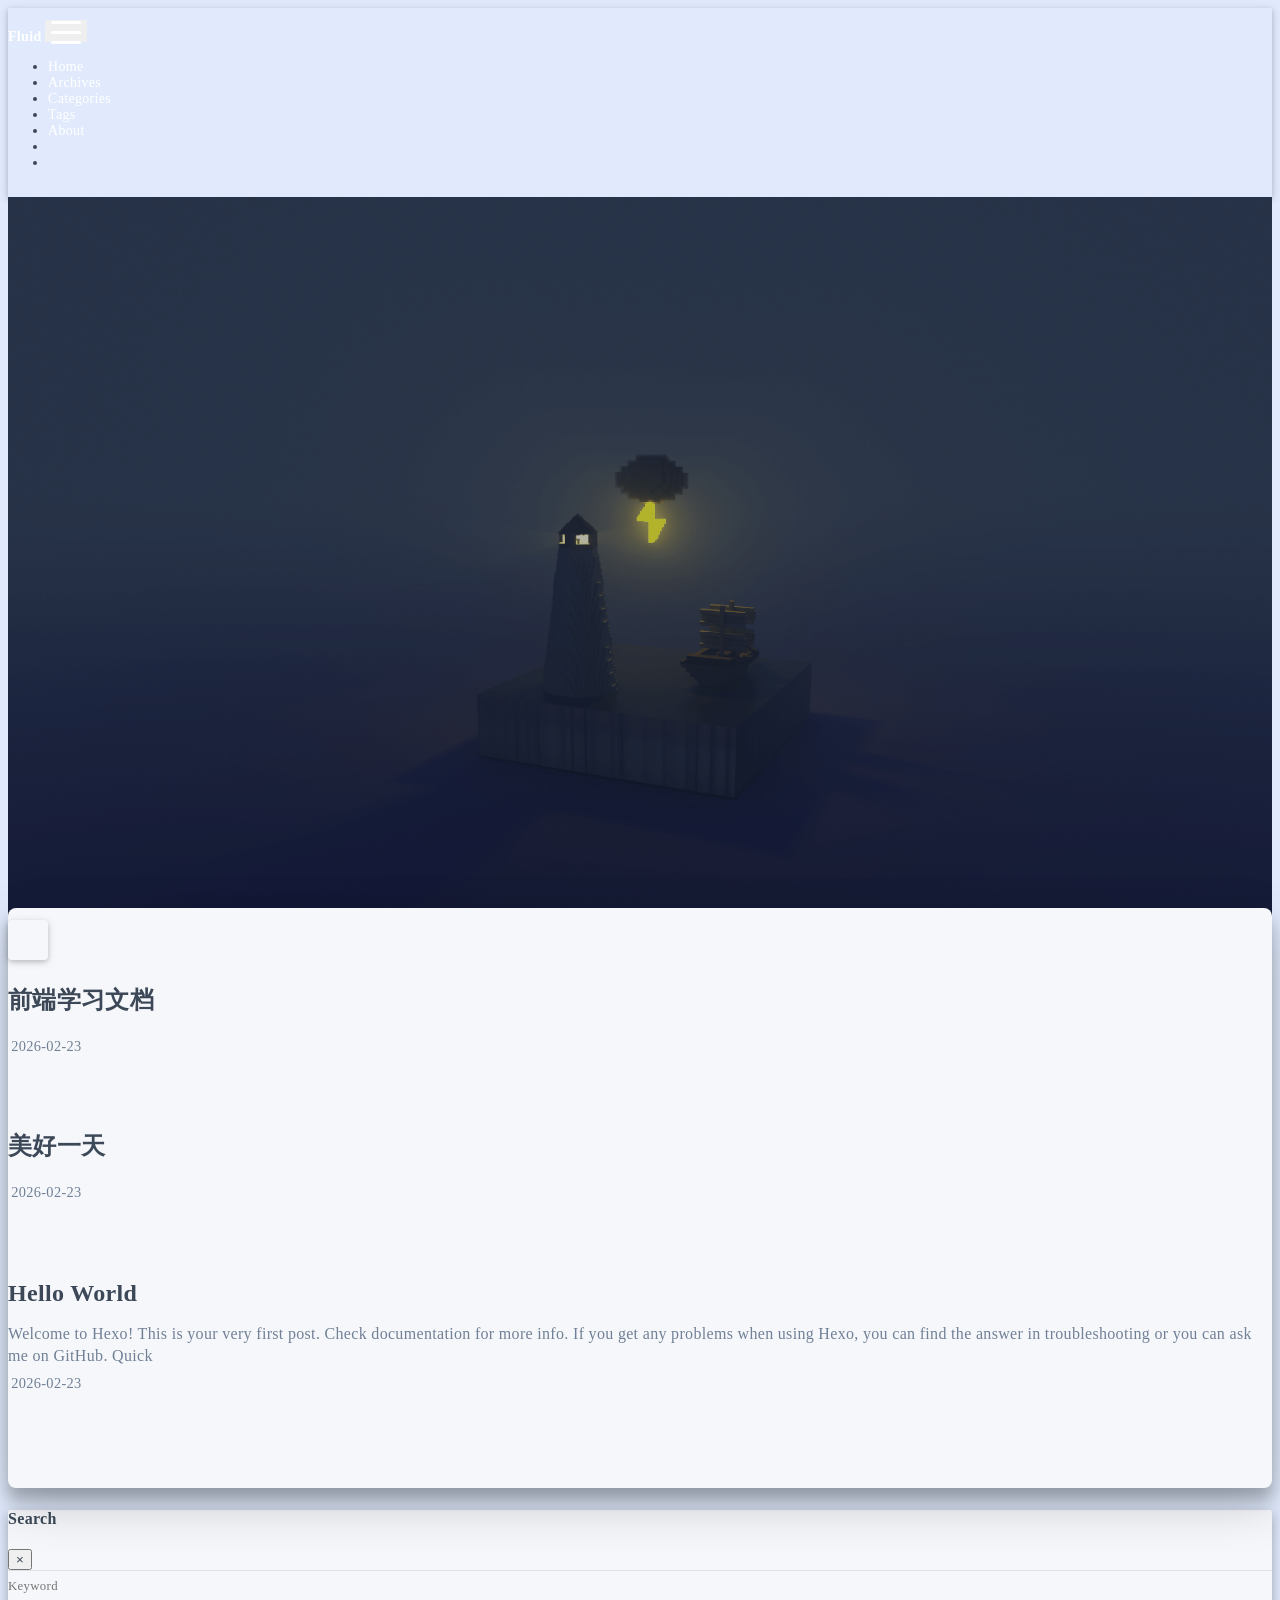
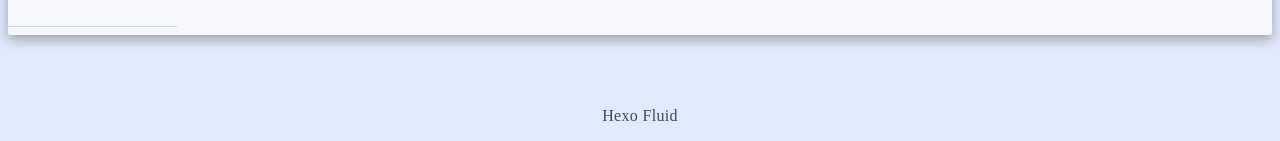
<file: index.html>
<!DOCTYPE html>
<html lang="en" data-default-color-scheme=auto>



<head>
  <meta charset="UTF-8">

  <link rel="apple-touch-icon" sizes="76x76" href="/img/fluid.png">
  <link rel="icon" href="/img/fluid.png">
  

  <meta name="viewport" content="width=device-width, initial-scale=1.0, maximum-scale=5.0, shrink-to-fit=no">
  <meta http-equiv="x-ua-compatible" content="ie=edge">
  
  <meta name="theme-color" content="#2f4154">
  <meta name="author" content="John Doe">
  <meta name="keywords" content="">
  
    <meta property="og:type" content="website">
<meta property="og:title" content="Hexo">
<meta property="og:url" content="http://example.com/index.html">
<meta property="og:site_name" content="Hexo">
<meta property="og:locale" content="en_US">
<meta property="article:author" content="John Doe">
<meta name="twitter:card" content="summary_large_image">
  
  
  
  <title>Hexo</title>

  <link  rel="stylesheet" href="https://lib.baomitu.com/twitter-bootstrap/4.6.1/css/bootstrap.min.css" />





<!-- 主题依赖的图标库，不要自行修改 -->
<!-- Do not modify the link that theme dependent icons -->

<link rel="stylesheet" href="//at.alicdn.com/t/c/font_1749284_5i9bdhy70f8.css">



<link rel="stylesheet" href="//at.alicdn.com/t/c/font_1736178_k526ubmyhba.css">


<link  rel="stylesheet" href="/css/main.css" />


  <link id="highlight-css" rel="stylesheet" href="/css/highlight.css" />
  
    <link id="highlight-css-dark" rel="stylesheet" href="/css/highlight-dark.css" />
  




  <script id="fluid-configs">
    var Fluid = window.Fluid || {};
    Fluid.ctx = Object.assign({}, Fluid.ctx)
    var CONFIG = {"hostname":"example.com","root":"/","version":"1.9.8","typing":{"enable":true,"typeSpeed":70,"cursorChar":"_","loop":false,"scope":[]},"anchorjs":{"enable":true,"element":"h1,h2,h3,h4,h5,h6","placement":"left","visible":"hover","icon":""},"progressbar":{"enable":true,"height_px":3,"color":"#29d","options":{"showSpinner":false,"trickleSpeed":100}},"code_language":{"enable":true,"default":"TEXT"},"copy_btn":true,"image_caption":{"enable":true},"image_zoom":{"enable":true,"img_url_replace":["",""]},"toc":{"enable":true,"placement":"right","headingSelector":"h1,h2,h3,h4,h5,h6","collapseDepth":0},"lazyload":{"enable":true,"loading_img":"/img/loading.gif","onlypost":false,"offset_factor":2},"web_analytics":{"enable":false,"follow_dnt":true,"baidu":null,"google":{"measurement_id":null},"tencent":{"sid":null,"cid":null},"leancloud":{"app_id":null,"app_key":null,"server_url":null,"path":"window.location.pathname","ignore_local":false},"umami":{"src":null,"website_id":null,"domains":null,"start_time":"2024-01-01T00:00:00.000Z","token":null,"api_server":null}},"search_path":"/local-search.xml","include_content_in_search":true};

    if (CONFIG.web_analytics.follow_dnt) {
      var dntVal = navigator.doNotTrack || window.doNotTrack || navigator.msDoNotTrack;
      Fluid.ctx.dnt = dntVal && (dntVal.startsWith('1') || dntVal.startsWith('yes') || dntVal.startsWith('on'));
    }
  </script>
  <script  src="/js/utils.js" ></script>
  <script  src="/js/color-schema.js" ></script>
  


  
<meta name="generator" content="Hexo 8.1.1"></head>


<body>
  

  <header>
    

<div class="header-inner" style="height: 100vh;">
  <nav id="navbar" class="navbar fixed-top  navbar-expand-lg navbar-dark scrolling-navbar">
  <div class="container">
    <a class="navbar-brand" href="/">
      <strong>Fluid</strong>
    </a>

    <button id="navbar-toggler-btn" class="navbar-toggler" type="button" data-toggle="collapse"
            data-target="#navbarSupportedContent"
            aria-controls="navbarSupportedContent" aria-expanded="false" aria-label="Toggle navigation">
      <div class="animated-icon"><span></span><span></span><span></span></div>
    </button>

    <!-- Collapsible content -->
    <div class="collapse navbar-collapse" id="navbarSupportedContent">
      <ul class="navbar-nav ml-auto text-center">
        
          
          
          
          
            <li class="nav-item">
              <a class="nav-link" href="/" target="_self">
                <i class="iconfont icon-home-fill"></i>
                <span>Home</span>
              </a>
            </li>
          
        
          
          
          
          
            <li class="nav-item">
              <a class="nav-link" href="/archives/" target="_self">
                <i class="iconfont icon-archive-fill"></i>
                <span>Archives</span>
              </a>
            </li>
          
        
          
          
          
          
            <li class="nav-item">
              <a class="nav-link" href="/categories/" target="_self">
                <i class="iconfont icon-category-fill"></i>
                <span>Categories</span>
              </a>
            </li>
          
        
          
          
          
          
            <li class="nav-item">
              <a class="nav-link" href="/tags/" target="_self">
                <i class="iconfont icon-tags-fill"></i>
                <span>Tags</span>
              </a>
            </li>
          
        
          
          
          
          
            <li class="nav-item">
              <a class="nav-link" href="/about/" target="_self">
                <i class="iconfont icon-user-fill"></i>
                <span>About</span>
              </a>
            </li>
          
        
        
          <li class="nav-item" id="search-btn">
            <a class="nav-link" target="_self" href="javascript:;" data-toggle="modal" data-target="#modalSearch" aria-label="Search">
              <i class="iconfont icon-search"></i>
            </a>
          </li>
          
        
        
          <li class="nav-item" id="color-toggle-btn">
            <a class="nav-link" target="_self" href="javascript:;" aria-label="Color Toggle">
              <i class="iconfont icon-dark" id="color-toggle-icon"></i>
            </a>
          </li>
        
      </ul>
    </div>
  </div>
</nav>

  

<div id="banner" class="banner" parallax=true
     style="background: url('/img/default.png') no-repeat center center; background-size: cover;">
  <div class="full-bg-img">
    <div class="mask flex-center" style="background-color: rgba(0, 0, 0, 0.3)">
      <div class="banner-text text-center fade-in-up">
        <div class="h2">
          
            <span id="subtitle" data-typed-text="Hello！欢迎来到Ever的小世界！"></span>
          
        </div>

        
      </div>

      
        <div class="scroll-down-bar">
          <i class="iconfont icon-arrowdown"></i>
        </div>
      
    </div>
  </div>
</div>

</div>

  </header>

  <main>
    
      <div class="container nopadding-x-md">
        <div id="board"
          style="margin-top: 0">
          
          <div class="container">
            <div class="row">
              <div class="col-12 col-md-10 m-auto">
                

<h1 style="display: none">Hexo</h1>

  <div class="row mx-auto index-card">
    
    
    <article class="col-12 col-md-12 mx-auto index-info">
      <h2 class="index-header">
        
        <a href="/2026/02/23/%E5%89%8D%E7%AB%AF%E5%AD%A6%E4%B9%A0%E6%96%87%E6%A1%A3/" target="_self">
          前端学习文档
        </a>
      </h2>

      
      <a class="index-excerpt index-excerpt__noimg" href="/2026/02/23/%E5%89%8D%E7%AB%AF%E5%AD%A6%E4%B9%A0%E6%96%87%E6%A1%A3/" target="_self">
        <div>
          
        </div>
      </a>

      <div class="index-btm post-metas">
        
          <div class="post-meta mr-3">
            <i class="iconfont icon-date"></i>
            <time datetime="2026-02-23 13:10" pubdate>
              2026-02-23
            </time>
          </div>
        
        
        
      </div>
    </article>
  </div>

  <div class="row mx-auto index-card">
    
    
    <article class="col-12 col-md-12 mx-auto index-info">
      <h2 class="index-header">
        
        <a href="/2026/02/23/%E7%BE%8E%E5%A5%BD%E4%B8%80%E5%A4%A9/" target="_self">
          美好一天
        </a>
      </h2>

      
      <a class="index-excerpt index-excerpt__noimg" href="/2026/02/23/%E7%BE%8E%E5%A5%BD%E4%B8%80%E5%A4%A9/" target="_self">
        <div>
          
        </div>
      </a>

      <div class="index-btm post-metas">
        
          <div class="post-meta mr-3">
            <i class="iconfont icon-date"></i>
            <time datetime="2026-02-23 13:09" pubdate>
              2026-02-23
            </time>
          </div>
        
        
        
      </div>
    </article>
  </div>

  <div class="row mx-auto index-card">
    
    
    <article class="col-12 col-md-12 mx-auto index-info">
      <h2 class="index-header">
        
        <a href="/2026/02/23/hello-world/" target="_self">
          Hello World
        </a>
      </h2>

      
      <a class="index-excerpt index-excerpt__noimg" href="/2026/02/23/hello-world/" target="_self">
        <div>
          Welcome to Hexo! This is your very first post. Check documentation for more info. If you get any problems when using Hexo, you can find the answer in troubleshooting or you can ask me on GitHub. Quick
        </div>
      </a>

      <div class="index-btm post-metas">
        
          <div class="post-meta mr-3">
            <i class="iconfont icon-date"></i>
            <time datetime="2026-02-23 12:45" pubdate>
              2026-02-23
            </time>
          </div>
        
        
        
      </div>
    </article>
  </div>





              </div>
            </div>
          </div>
        </div>
      </div>
    

    
      <a id="scroll-top-button" aria-label="TOP" href="#" role="button">
        <i class="iconfont icon-arrowup" aria-hidden="true"></i>
      </a>
    

    
      <div class="modal fade" id="modalSearch" tabindex="-1" role="dialog" aria-labelledby="ModalLabel"
     aria-hidden="true">
  <div class="modal-dialog modal-dialog-scrollable modal-lg" role="document">
    <div class="modal-content">
      <div class="modal-header text-center">
        <h4 class="modal-title w-100 font-weight-bold">Search</h4>
        <button type="button" id="local-search-close" class="close" data-dismiss="modal" aria-label="Close">
          <span aria-hidden="true">&times;</span>
        </button>
      </div>
      <div class="modal-body mx-3">
        <div class="md-form mb-5">
          <input type="text" id="local-search-input" class="form-control validate">
          <label data-error="x" data-success="v" for="local-search-input">Keyword</label>
        </div>
        <div class="list-group" id="local-search-result"></div>
      </div>
    </div>
  </div>
</div>

    

    
  </main>

  <footer>
    <div class="footer-inner">
  
    <div class="footer-content">
       <a href="https://hexo.io" target="_blank" rel="nofollow noopener"><span>Hexo</span></a> <i class="iconfont icon-love"></i> <a href="https://github.com/fluid-dev/hexo-theme-fluid" target="_blank" rel="nofollow noopener"><span>Fluid</span></a> 
    </div>
  
  
  
</div>

  </footer>

  <!-- Scripts -->
  
  <script  src="https://lib.baomitu.com/nprogress/0.2.0/nprogress.min.js" ></script>
  <link  rel="stylesheet" href="https://lib.baomitu.com/nprogress/0.2.0/nprogress.min.css" />

  <script>
    NProgress.configure({"showSpinner":false,"trickleSpeed":100})
    NProgress.start()
    window.addEventListener('load', function() {
      NProgress.done();
    })
  </script>


<script  src="https://lib.baomitu.com/jquery/3.6.4/jquery.min.js" ></script>
<script  src="https://lib.baomitu.com/twitter-bootstrap/4.6.1/js/bootstrap.min.js" ></script>
<script  src="/js/events.js" ></script>
<script  src="/js/plugins.js" ></script>


  <script  src="https://lib.baomitu.com/typed.js/2.0.12/typed.min.js" ></script>
  <script>
    (function (window, document) {
      var typing = Fluid.plugins.typing;
      var subtitle = document.getElementById('subtitle');
      if (!subtitle || !typing) {
        return;
      }
      var text = subtitle.getAttribute('data-typed-text');
      
        typing(text);
      
    })(window, document);
  </script>




  
    <script  src="/js/img-lazyload.js" ></script>
  




  <script  src="/js/local-search.js" ></script>





<!-- 主题的启动项，将它保持在最底部 -->
<!-- the boot of the theme, keep it at the bottom -->
<script  src="/js/boot.js" ></script>


  

  <noscript>
    <div class="noscript-warning">Blog works best with JavaScript enabled</div>
  </noscript>
</body>
</html>
</file>
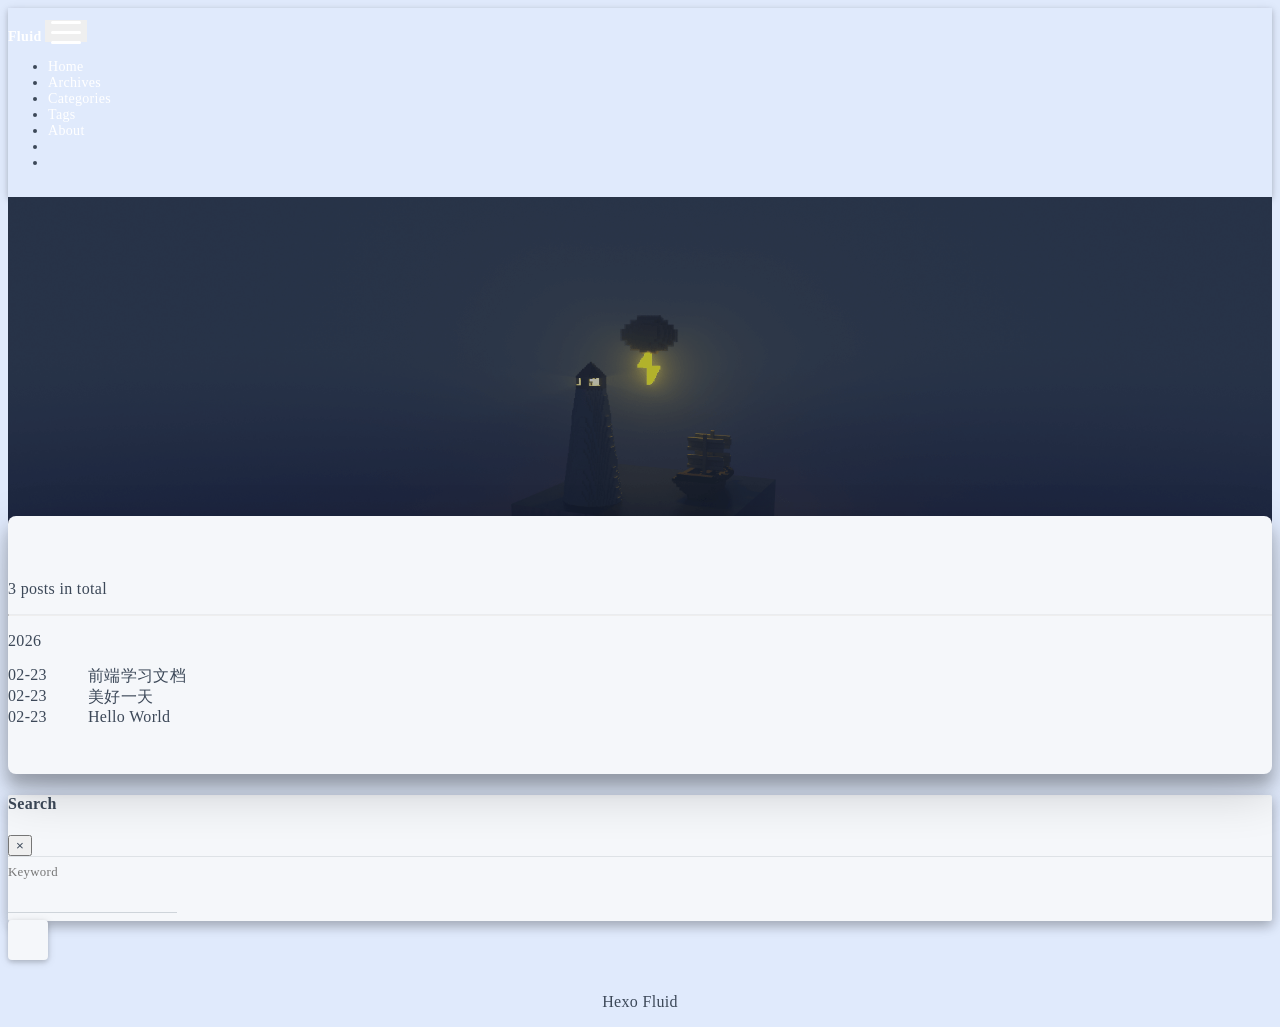
<file: archives/index.html>
<!DOCTYPE html>
<html lang="en" data-default-color-scheme=auto>



<head>
  <meta charset="UTF-8">

  <link rel="apple-touch-icon" sizes="76x76" href="/img/fluid.png">
  <link rel="icon" href="/img/fluid.png">
  

  <meta name="viewport" content="width=device-width, initial-scale=1.0, maximum-scale=5.0, shrink-to-fit=no">
  <meta http-equiv="x-ua-compatible" content="ie=edge">
  
  <meta name="theme-color" content="#2f4154">
  <meta name="author" content="John Doe">
  <meta name="keywords" content="">
  
    <meta property="og:type" content="website">
<meta property="og:title" content="Archives">
<meta property="og:url" content="http://example.com/archives/index.html">
<meta property="og:site_name" content="Hexo">
<meta property="og:locale" content="en_US">
<meta property="article:author" content="John Doe">
<meta name="twitter:card" content="summary_large_image">
  
  
  
  <title>Archives - Hexo</title>

  <link  rel="stylesheet" href="https://lib.baomitu.com/twitter-bootstrap/4.6.1/css/bootstrap.min.css" />





<!-- 主题依赖的图标库，不要自行修改 -->
<!-- Do not modify the link that theme dependent icons -->

<link rel="stylesheet" href="//at.alicdn.com/t/c/font_1749284_5i9bdhy70f8.css">



<link rel="stylesheet" href="//at.alicdn.com/t/c/font_1736178_k526ubmyhba.css">


<link  rel="stylesheet" href="/css/main.css" />


  <link id="highlight-css" rel="stylesheet" href="/css/highlight.css" />
  
    <link id="highlight-css-dark" rel="stylesheet" href="/css/highlight-dark.css" />
  




  <script id="fluid-configs">
    var Fluid = window.Fluid || {};
    Fluid.ctx = Object.assign({}, Fluid.ctx)
    var CONFIG = {"hostname":"example.com","root":"/","version":"1.9.8","typing":{"enable":true,"typeSpeed":70,"cursorChar":"_","loop":false,"scope":[]},"anchorjs":{"enable":true,"element":"h1,h2,h3,h4,h5,h6","placement":"left","visible":"hover","icon":""},"progressbar":{"enable":true,"height_px":3,"color":"#29d","options":{"showSpinner":false,"trickleSpeed":100}},"code_language":{"enable":true,"default":"TEXT"},"copy_btn":true,"image_caption":{"enable":true},"image_zoom":{"enable":true,"img_url_replace":["",""]},"toc":{"enable":true,"placement":"right","headingSelector":"h1,h2,h3,h4,h5,h6","collapseDepth":0},"lazyload":{"enable":true,"loading_img":"/img/loading.gif","onlypost":false,"offset_factor":2},"web_analytics":{"enable":false,"follow_dnt":true,"baidu":null,"google":{"measurement_id":null},"tencent":{"sid":null,"cid":null},"leancloud":{"app_id":null,"app_key":null,"server_url":null,"path":"window.location.pathname","ignore_local":false},"umami":{"src":null,"website_id":null,"domains":null,"start_time":"2024-01-01T00:00:00.000Z","token":null,"api_server":null}},"search_path":"/local-search.xml","include_content_in_search":true};

    if (CONFIG.web_analytics.follow_dnt) {
      var dntVal = navigator.doNotTrack || window.doNotTrack || navigator.msDoNotTrack;
      Fluid.ctx.dnt = dntVal && (dntVal.startsWith('1') || dntVal.startsWith('yes') || dntVal.startsWith('on'));
    }
  </script>
  <script  src="/js/utils.js" ></script>
  <script  src="/js/color-schema.js" ></script>
  


  
<meta name="generator" content="Hexo 8.1.1"></head>


<body>
  

  <header>
    

<div class="header-inner" style="height: 60vh;">
  <nav id="navbar" class="navbar fixed-top  navbar-expand-lg navbar-dark scrolling-navbar">
  <div class="container">
    <a class="navbar-brand" href="/">
      <strong>Fluid</strong>
    </a>

    <button id="navbar-toggler-btn" class="navbar-toggler" type="button" data-toggle="collapse"
            data-target="#navbarSupportedContent"
            aria-controls="navbarSupportedContent" aria-expanded="false" aria-label="Toggle navigation">
      <div class="animated-icon"><span></span><span></span><span></span></div>
    </button>

    <!-- Collapsible content -->
    <div class="collapse navbar-collapse" id="navbarSupportedContent">
      <ul class="navbar-nav ml-auto text-center">
        
          
          
          
          
            <li class="nav-item">
              <a class="nav-link" href="/" target="_self">
                <i class="iconfont icon-home-fill"></i>
                <span>Home</span>
              </a>
            </li>
          
        
          
          
          
          
            <li class="nav-item">
              <a class="nav-link" href="/archives/" target="_self">
                <i class="iconfont icon-archive-fill"></i>
                <span>Archives</span>
              </a>
            </li>
          
        
          
          
          
          
            <li class="nav-item">
              <a class="nav-link" href="/categories/" target="_self">
                <i class="iconfont icon-category-fill"></i>
                <span>Categories</span>
              </a>
            </li>
          
        
          
          
          
          
            <li class="nav-item">
              <a class="nav-link" href="/tags/" target="_self">
                <i class="iconfont icon-tags-fill"></i>
                <span>Tags</span>
              </a>
            </li>
          
        
          
          
          
          
            <li class="nav-item">
              <a class="nav-link" href="/about/" target="_self">
                <i class="iconfont icon-user-fill"></i>
                <span>About</span>
              </a>
            </li>
          
        
        
          <li class="nav-item" id="search-btn">
            <a class="nav-link" target="_self" href="javascript:;" data-toggle="modal" data-target="#modalSearch" aria-label="Search">
              <i class="iconfont icon-search"></i>
            </a>
          </li>
          
        
        
          <li class="nav-item" id="color-toggle-btn">
            <a class="nav-link" target="_self" href="javascript:;" aria-label="Color Toggle">
              <i class="iconfont icon-dark" id="color-toggle-icon"></i>
            </a>
          </li>
        
      </ul>
    </div>
  </div>
</nav>

  

<div id="banner" class="banner" parallax=true
     style="background: url('/img/default.png') no-repeat center center; background-size: cover;">
  <div class="full-bg-img">
    <div class="mask flex-center" style="background-color: rgba(0, 0, 0, 0.3)">
      <div class="banner-text text-center fade-in-up">
        <div class="h2">
          
            <span id="subtitle" data-typed-text="Archives"></span>
          
        </div>

        
      </div>

      
    </div>
  </div>
</div>

</div>

  </header>

  <main>
    
      <div class="container nopadding-x-md">
        <div id="board"
          >
          
          <div class="container">
            <div class="row">
              <div class="col-12 col-md-10 m-auto">
                

<div class="list-group">
  <p class="h4">3 posts in total</p>
  <hr>
  
  
    
      
      <p class="h5">2026</p>
    
    <a href="/2026/02/23/%E5%89%8D%E7%AB%AF%E5%AD%A6%E4%B9%A0%E6%96%87%E6%A1%A3/" class="list-group-item list-group-item-action">
      <time>02-23</time>
      <div class="list-group-item-title">前端学习文档</div>
    </a>
  
    
    <a href="/2026/02/23/%E7%BE%8E%E5%A5%BD%E4%B8%80%E5%A4%A9/" class="list-group-item list-group-item-action">
      <time>02-23</time>
      <div class="list-group-item-title">美好一天</div>
    </a>
  
    
    <a href="/2026/02/23/hello-world/" class="list-group-item list-group-item-action">
      <time>02-23</time>
      <div class="list-group-item-title">Hello World</div>
    </a>
  
</div>





              </div>
            </div>
          </div>
        </div>
      </div>
    

    
      <a id="scroll-top-button" aria-label="TOP" href="#" role="button">
        <i class="iconfont icon-arrowup" aria-hidden="true"></i>
      </a>
    

    
      <div class="modal fade" id="modalSearch" tabindex="-1" role="dialog" aria-labelledby="ModalLabel"
     aria-hidden="true">
  <div class="modal-dialog modal-dialog-scrollable modal-lg" role="document">
    <div class="modal-content">
      <div class="modal-header text-center">
        <h4 class="modal-title w-100 font-weight-bold">Search</h4>
        <button type="button" id="local-search-close" class="close" data-dismiss="modal" aria-label="Close">
          <span aria-hidden="true">&times;</span>
        </button>
      </div>
      <div class="modal-body mx-3">
        <div class="md-form mb-5">
          <input type="text" id="local-search-input" class="form-control validate">
          <label data-error="x" data-success="v" for="local-search-input">Keyword</label>
        </div>
        <div class="list-group" id="local-search-result"></div>
      </div>
    </div>
  </div>
</div>

    

    
  </main>

  <footer>
    <div class="footer-inner">
  
    <div class="footer-content">
       <a href="https://hexo.io" target="_blank" rel="nofollow noopener"><span>Hexo</span></a> <i class="iconfont icon-love"></i> <a href="https://github.com/fluid-dev/hexo-theme-fluid" target="_blank" rel="nofollow noopener"><span>Fluid</span></a> 
    </div>
  
  
  
</div>

  </footer>

  <!-- Scripts -->
  
  <script  src="https://lib.baomitu.com/nprogress/0.2.0/nprogress.min.js" ></script>
  <link  rel="stylesheet" href="https://lib.baomitu.com/nprogress/0.2.0/nprogress.min.css" />

  <script>
    NProgress.configure({"showSpinner":false,"trickleSpeed":100})
    NProgress.start()
    window.addEventListener('load', function() {
      NProgress.done();
    })
  </script>


<script  src="https://lib.baomitu.com/jquery/3.6.4/jquery.min.js" ></script>
<script  src="https://lib.baomitu.com/twitter-bootstrap/4.6.1/js/bootstrap.min.js" ></script>
<script  src="/js/events.js" ></script>
<script  src="/js/plugins.js" ></script>


  <script  src="https://lib.baomitu.com/typed.js/2.0.12/typed.min.js" ></script>
  <script>
    (function (window, document) {
      var typing = Fluid.plugins.typing;
      var subtitle = document.getElementById('subtitle');
      if (!subtitle || !typing) {
        return;
      }
      var text = subtitle.getAttribute('data-typed-text');
      
        typing(text);
      
    })(window, document);
  </script>




  
    <script  src="/js/img-lazyload.js" ></script>
  




  <script  src="/js/local-search.js" ></script>





<!-- 主题的启动项，将它保持在最底部 -->
<!-- the boot of the theme, keep it at the bottom -->
<script  src="/js/boot.js" ></script>


  

  <noscript>
    <div class="noscript-warning">Blog works best with JavaScript enabled</div>
  </noscript>
</body>
</html>
</file>
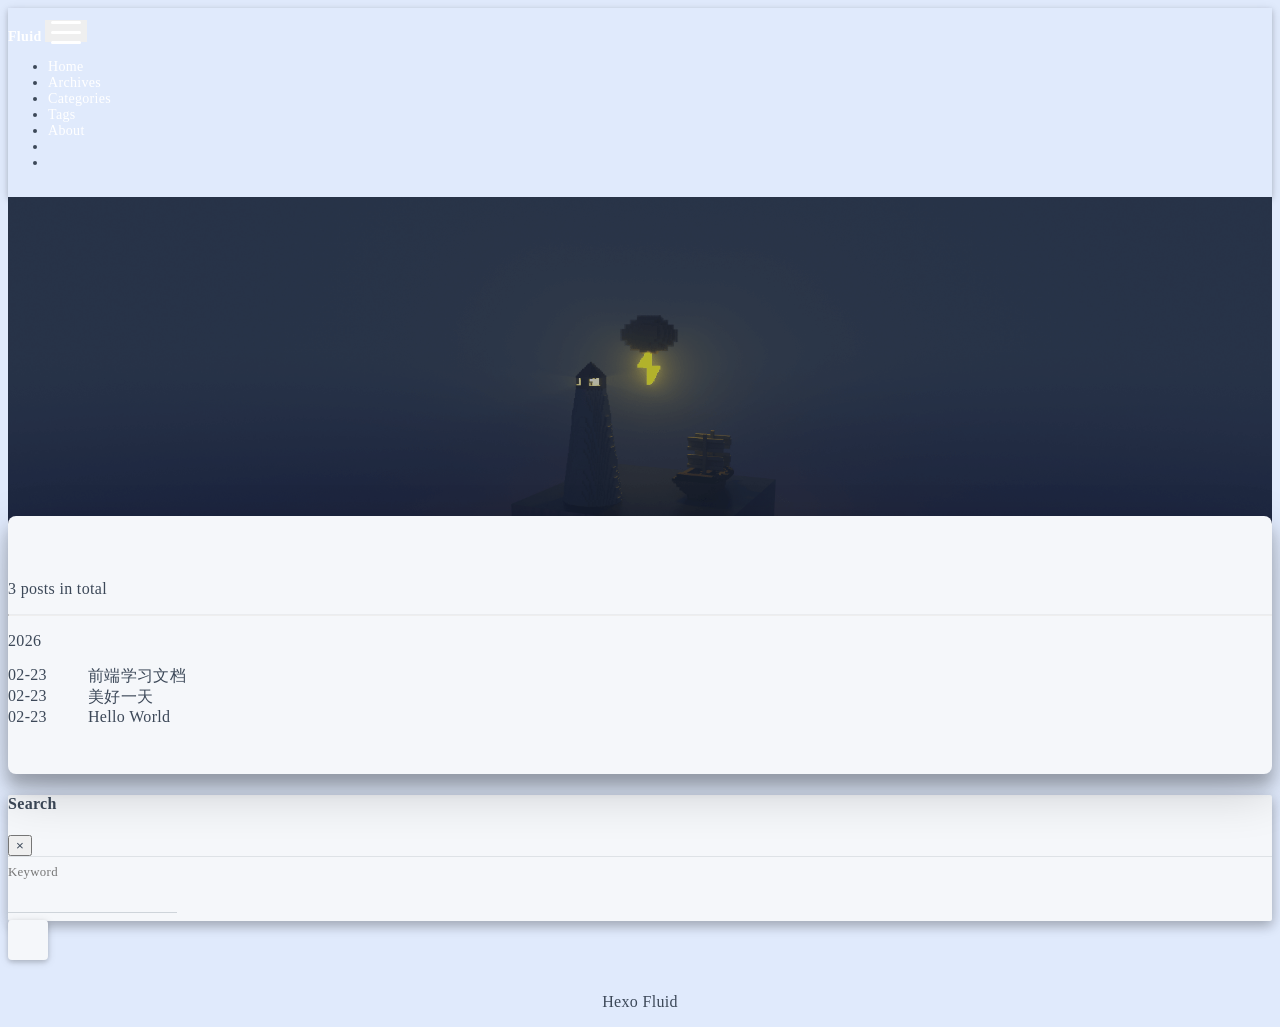
<file: archives/2026/index.html>
<!DOCTYPE html>
<html lang="en" data-default-color-scheme=auto>



<head>
  <meta charset="UTF-8">

  <link rel="apple-touch-icon" sizes="76x76" href="/img/fluid.png">
  <link rel="icon" href="/img/fluid.png">
  

  <meta name="viewport" content="width=device-width, initial-scale=1.0, maximum-scale=5.0, shrink-to-fit=no">
  <meta http-equiv="x-ua-compatible" content="ie=edge">
  
  <meta name="theme-color" content="#2f4154">
  <meta name="author" content="John Doe">
  <meta name="keywords" content="">
  
    <meta property="og:type" content="website">
<meta property="og:title" content="Archives">
<meta property="og:url" content="http://example.com/archives/2026/index.html">
<meta property="og:site_name" content="Hexo">
<meta property="og:locale" content="en_US">
<meta property="article:author" content="John Doe">
<meta name="twitter:card" content="summary_large_image">
  
  
  
  <title>Archives - Hexo</title>

  <link  rel="stylesheet" href="https://lib.baomitu.com/twitter-bootstrap/4.6.1/css/bootstrap.min.css" />





<!-- 主题依赖的图标库，不要自行修改 -->
<!-- Do not modify the link that theme dependent icons -->

<link rel="stylesheet" href="//at.alicdn.com/t/c/font_1749284_5i9bdhy70f8.css">



<link rel="stylesheet" href="//at.alicdn.com/t/c/font_1736178_k526ubmyhba.css">


<link  rel="stylesheet" href="/css/main.css" />


  <link id="highlight-css" rel="stylesheet" href="/css/highlight.css" />
  
    <link id="highlight-css-dark" rel="stylesheet" href="/css/highlight-dark.css" />
  




  <script id="fluid-configs">
    var Fluid = window.Fluid || {};
    Fluid.ctx = Object.assign({}, Fluid.ctx)
    var CONFIG = {"hostname":"example.com","root":"/","version":"1.9.8","typing":{"enable":true,"typeSpeed":70,"cursorChar":"_","loop":false,"scope":[]},"anchorjs":{"enable":true,"element":"h1,h2,h3,h4,h5,h6","placement":"left","visible":"hover","icon":""},"progressbar":{"enable":true,"height_px":3,"color":"#29d","options":{"showSpinner":false,"trickleSpeed":100}},"code_language":{"enable":true,"default":"TEXT"},"copy_btn":true,"image_caption":{"enable":true},"image_zoom":{"enable":true,"img_url_replace":["",""]},"toc":{"enable":true,"placement":"right","headingSelector":"h1,h2,h3,h4,h5,h6","collapseDepth":0},"lazyload":{"enable":true,"loading_img":"/img/loading.gif","onlypost":false,"offset_factor":2},"web_analytics":{"enable":false,"follow_dnt":true,"baidu":null,"google":{"measurement_id":null},"tencent":{"sid":null,"cid":null},"leancloud":{"app_id":null,"app_key":null,"server_url":null,"path":"window.location.pathname","ignore_local":false},"umami":{"src":null,"website_id":null,"domains":null,"start_time":"2024-01-01T00:00:00.000Z","token":null,"api_server":null}},"search_path":"/local-search.xml","include_content_in_search":true};

    if (CONFIG.web_analytics.follow_dnt) {
      var dntVal = navigator.doNotTrack || window.doNotTrack || navigator.msDoNotTrack;
      Fluid.ctx.dnt = dntVal && (dntVal.startsWith('1') || dntVal.startsWith('yes') || dntVal.startsWith('on'));
    }
  </script>
  <script  src="/js/utils.js" ></script>
  <script  src="/js/color-schema.js" ></script>
  


  
<meta name="generator" content="Hexo 8.1.1"></head>


<body>
  

  <header>
    

<div class="header-inner" style="height: 60vh;">
  <nav id="navbar" class="navbar fixed-top  navbar-expand-lg navbar-dark scrolling-navbar">
  <div class="container">
    <a class="navbar-brand" href="/">
      <strong>Fluid</strong>
    </a>

    <button id="navbar-toggler-btn" class="navbar-toggler" type="button" data-toggle="collapse"
            data-target="#navbarSupportedContent"
            aria-controls="navbarSupportedContent" aria-expanded="false" aria-label="Toggle navigation">
      <div class="animated-icon"><span></span><span></span><span></span></div>
    </button>

    <!-- Collapsible content -->
    <div class="collapse navbar-collapse" id="navbarSupportedContent">
      <ul class="navbar-nav ml-auto text-center">
        
          
          
          
          
            <li class="nav-item">
              <a class="nav-link" href="/" target="_self">
                <i class="iconfont icon-home-fill"></i>
                <span>Home</span>
              </a>
            </li>
          
        
          
          
          
          
            <li class="nav-item">
              <a class="nav-link" href="/archives/" target="_self">
                <i class="iconfont icon-archive-fill"></i>
                <span>Archives</span>
              </a>
            </li>
          
        
          
          
          
          
            <li class="nav-item">
              <a class="nav-link" href="/categories/" target="_self">
                <i class="iconfont icon-category-fill"></i>
                <span>Categories</span>
              </a>
            </li>
          
        
          
          
          
          
            <li class="nav-item">
              <a class="nav-link" href="/tags/" target="_self">
                <i class="iconfont icon-tags-fill"></i>
                <span>Tags</span>
              </a>
            </li>
          
        
          
          
          
          
            <li class="nav-item">
              <a class="nav-link" href="/about/" target="_self">
                <i class="iconfont icon-user-fill"></i>
                <span>About</span>
              </a>
            </li>
          
        
        
          <li class="nav-item" id="search-btn">
            <a class="nav-link" target="_self" href="javascript:;" data-toggle="modal" data-target="#modalSearch" aria-label="Search">
              <i class="iconfont icon-search"></i>
            </a>
          </li>
          
        
        
          <li class="nav-item" id="color-toggle-btn">
            <a class="nav-link" target="_self" href="javascript:;" aria-label="Color Toggle">
              <i class="iconfont icon-dark" id="color-toggle-icon"></i>
            </a>
          </li>
        
      </ul>
    </div>
  </div>
</nav>

  

<div id="banner" class="banner" parallax=true
     style="background: url('/img/default.png') no-repeat center center; background-size: cover;">
  <div class="full-bg-img">
    <div class="mask flex-center" style="background-color: rgba(0, 0, 0, 0.3)">
      <div class="banner-text text-center fade-in-up">
        <div class="h2">
          
            <span id="subtitle" data-typed-text="Archives"></span>
          
        </div>

        
      </div>

      
    </div>
  </div>
</div>

</div>

  </header>

  <main>
    
      <div class="container nopadding-x-md">
        <div id="board"
          >
          
          <div class="container">
            <div class="row">
              <div class="col-12 col-md-10 m-auto">
                

<div class="list-group">
  <p class="h4">3 posts in total</p>
  <hr>
  
  
    
      
      <p class="h5">2026</p>
    
    <a href="/2026/02/23/%E5%89%8D%E7%AB%AF%E5%AD%A6%E4%B9%A0%E6%96%87%E6%A1%A3/" class="list-group-item list-group-item-action">
      <time>02-23</time>
      <div class="list-group-item-title">前端学习文档</div>
    </a>
  
    
    <a href="/2026/02/23/%E7%BE%8E%E5%A5%BD%E4%B8%80%E5%A4%A9/" class="list-group-item list-group-item-action">
      <time>02-23</time>
      <div class="list-group-item-title">美好一天</div>
    </a>
  
    
    <a href="/2026/02/23/hello-world/" class="list-group-item list-group-item-action">
      <time>02-23</time>
      <div class="list-group-item-title">Hello World</div>
    </a>
  
</div>





              </div>
            </div>
          </div>
        </div>
      </div>
    

    
      <a id="scroll-top-button" aria-label="TOP" href="#" role="button">
        <i class="iconfont icon-arrowup" aria-hidden="true"></i>
      </a>
    

    
      <div class="modal fade" id="modalSearch" tabindex="-1" role="dialog" aria-labelledby="ModalLabel"
     aria-hidden="true">
  <div class="modal-dialog modal-dialog-scrollable modal-lg" role="document">
    <div class="modal-content">
      <div class="modal-header text-center">
        <h4 class="modal-title w-100 font-weight-bold">Search</h4>
        <button type="button" id="local-search-close" class="close" data-dismiss="modal" aria-label="Close">
          <span aria-hidden="true">&times;</span>
        </button>
      </div>
      <div class="modal-body mx-3">
        <div class="md-form mb-5">
          <input type="text" id="local-search-input" class="form-control validate">
          <label data-error="x" data-success="v" for="local-search-input">Keyword</label>
        </div>
        <div class="list-group" id="local-search-result"></div>
      </div>
    </div>
  </div>
</div>

    

    
  </main>

  <footer>
    <div class="footer-inner">
  
    <div class="footer-content">
       <a href="https://hexo.io" target="_blank" rel="nofollow noopener"><span>Hexo</span></a> <i class="iconfont icon-love"></i> <a href="https://github.com/fluid-dev/hexo-theme-fluid" target="_blank" rel="nofollow noopener"><span>Fluid</span></a> 
    </div>
  
  
  
</div>

  </footer>

  <!-- Scripts -->
  
  <script  src="https://lib.baomitu.com/nprogress/0.2.0/nprogress.min.js" ></script>
  <link  rel="stylesheet" href="https://lib.baomitu.com/nprogress/0.2.0/nprogress.min.css" />

  <script>
    NProgress.configure({"showSpinner":false,"trickleSpeed":100})
    NProgress.start()
    window.addEventListener('load', function() {
      NProgress.done();
    })
  </script>


<script  src="https://lib.baomitu.com/jquery/3.6.4/jquery.min.js" ></script>
<script  src="https://lib.baomitu.com/twitter-bootstrap/4.6.1/js/bootstrap.min.js" ></script>
<script  src="/js/events.js" ></script>
<script  src="/js/plugins.js" ></script>


  <script  src="https://lib.baomitu.com/typed.js/2.0.12/typed.min.js" ></script>
  <script>
    (function (window, document) {
      var typing = Fluid.plugins.typing;
      var subtitle = document.getElementById('subtitle');
      if (!subtitle || !typing) {
        return;
      }
      var text = subtitle.getAttribute('data-typed-text');
      
        typing(text);
      
    })(window, document);
  </script>




  
    <script  src="/js/img-lazyload.js" ></script>
  




  <script  src="/js/local-search.js" ></script>





<!-- 主题的启动项，将它保持在最底部 -->
<!-- the boot of the theme, keep it at the bottom -->
<script  src="/js/boot.js" ></script>


  

  <noscript>
    <div class="noscript-warning">Blog works best with JavaScript enabled</div>
  </noscript>
</body>
</html>
</file>
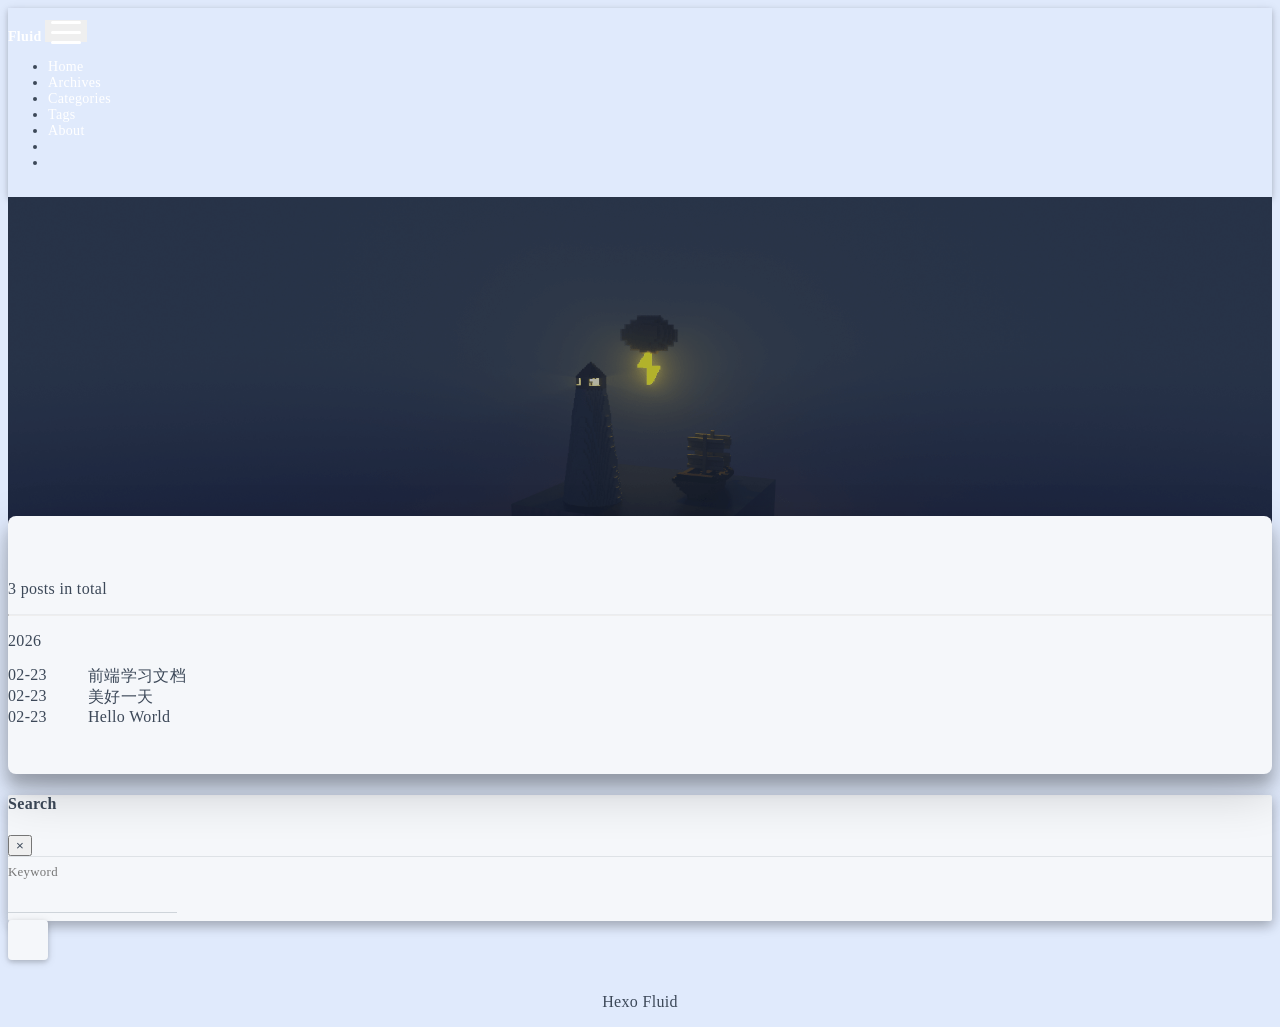
<file: archives/2026/02/index.html>
<!DOCTYPE html>
<html lang="en" data-default-color-scheme=auto>



<head>
  <meta charset="UTF-8">

  <link rel="apple-touch-icon" sizes="76x76" href="/img/fluid.png">
  <link rel="icon" href="/img/fluid.png">
  

  <meta name="viewport" content="width=device-width, initial-scale=1.0, maximum-scale=5.0, shrink-to-fit=no">
  <meta http-equiv="x-ua-compatible" content="ie=edge">
  
  <meta name="theme-color" content="#2f4154">
  <meta name="author" content="John Doe">
  <meta name="keywords" content="">
  
    <meta property="og:type" content="website">
<meta property="og:title" content="Archives">
<meta property="og:url" content="http://example.com/archives/2026/02/index.html">
<meta property="og:site_name" content="Hexo">
<meta property="og:locale" content="en_US">
<meta property="article:author" content="John Doe">
<meta name="twitter:card" content="summary_large_image">
  
  
  
  <title>Archives - Hexo</title>

  <link  rel="stylesheet" href="https://lib.baomitu.com/twitter-bootstrap/4.6.1/css/bootstrap.min.css" />





<!-- 主题依赖的图标库，不要自行修改 -->
<!-- Do not modify the link that theme dependent icons -->

<link rel="stylesheet" href="//at.alicdn.com/t/c/font_1749284_5i9bdhy70f8.css">



<link rel="stylesheet" href="//at.alicdn.com/t/c/font_1736178_k526ubmyhba.css">


<link  rel="stylesheet" href="/css/main.css" />


  <link id="highlight-css" rel="stylesheet" href="/css/highlight.css" />
  
    <link id="highlight-css-dark" rel="stylesheet" href="/css/highlight-dark.css" />
  




  <script id="fluid-configs">
    var Fluid = window.Fluid || {};
    Fluid.ctx = Object.assign({}, Fluid.ctx)
    var CONFIG = {"hostname":"example.com","root":"/","version":"1.9.8","typing":{"enable":true,"typeSpeed":70,"cursorChar":"_","loop":false,"scope":[]},"anchorjs":{"enable":true,"element":"h1,h2,h3,h4,h5,h6","placement":"left","visible":"hover","icon":""},"progressbar":{"enable":true,"height_px":3,"color":"#29d","options":{"showSpinner":false,"trickleSpeed":100}},"code_language":{"enable":true,"default":"TEXT"},"copy_btn":true,"image_caption":{"enable":true},"image_zoom":{"enable":true,"img_url_replace":["",""]},"toc":{"enable":true,"placement":"right","headingSelector":"h1,h2,h3,h4,h5,h6","collapseDepth":0},"lazyload":{"enable":true,"loading_img":"/img/loading.gif","onlypost":false,"offset_factor":2},"web_analytics":{"enable":false,"follow_dnt":true,"baidu":null,"google":{"measurement_id":null},"tencent":{"sid":null,"cid":null},"leancloud":{"app_id":null,"app_key":null,"server_url":null,"path":"window.location.pathname","ignore_local":false},"umami":{"src":null,"website_id":null,"domains":null,"start_time":"2024-01-01T00:00:00.000Z","token":null,"api_server":null}},"search_path":"/local-search.xml","include_content_in_search":true};

    if (CONFIG.web_analytics.follow_dnt) {
      var dntVal = navigator.doNotTrack || window.doNotTrack || navigator.msDoNotTrack;
      Fluid.ctx.dnt = dntVal && (dntVal.startsWith('1') || dntVal.startsWith('yes') || dntVal.startsWith('on'));
    }
  </script>
  <script  src="/js/utils.js" ></script>
  <script  src="/js/color-schema.js" ></script>
  


  
<meta name="generator" content="Hexo 8.1.1"></head>


<body>
  

  <header>
    

<div class="header-inner" style="height: 60vh;">
  <nav id="navbar" class="navbar fixed-top  navbar-expand-lg navbar-dark scrolling-navbar">
  <div class="container">
    <a class="navbar-brand" href="/">
      <strong>Fluid</strong>
    </a>

    <button id="navbar-toggler-btn" class="navbar-toggler" type="button" data-toggle="collapse"
            data-target="#navbarSupportedContent"
            aria-controls="navbarSupportedContent" aria-expanded="false" aria-label="Toggle navigation">
      <div class="animated-icon"><span></span><span></span><span></span></div>
    </button>

    <!-- Collapsible content -->
    <div class="collapse navbar-collapse" id="navbarSupportedContent">
      <ul class="navbar-nav ml-auto text-center">
        
          
          
          
          
            <li class="nav-item">
              <a class="nav-link" href="/" target="_self">
                <i class="iconfont icon-home-fill"></i>
                <span>Home</span>
              </a>
            </li>
          
        
          
          
          
          
            <li class="nav-item">
              <a class="nav-link" href="/archives/" target="_self">
                <i class="iconfont icon-archive-fill"></i>
                <span>Archives</span>
              </a>
            </li>
          
        
          
          
          
          
            <li class="nav-item">
              <a class="nav-link" href="/categories/" target="_self">
                <i class="iconfont icon-category-fill"></i>
                <span>Categories</span>
              </a>
            </li>
          
        
          
          
          
          
            <li class="nav-item">
              <a class="nav-link" href="/tags/" target="_self">
                <i class="iconfont icon-tags-fill"></i>
                <span>Tags</span>
              </a>
            </li>
          
        
          
          
          
          
            <li class="nav-item">
              <a class="nav-link" href="/about/" target="_self">
                <i class="iconfont icon-user-fill"></i>
                <span>About</span>
              </a>
            </li>
          
        
        
          <li class="nav-item" id="search-btn">
            <a class="nav-link" target="_self" href="javascript:;" data-toggle="modal" data-target="#modalSearch" aria-label="Search">
              <i class="iconfont icon-search"></i>
            </a>
          </li>
          
        
        
          <li class="nav-item" id="color-toggle-btn">
            <a class="nav-link" target="_self" href="javascript:;" aria-label="Color Toggle">
              <i class="iconfont icon-dark" id="color-toggle-icon"></i>
            </a>
          </li>
        
      </ul>
    </div>
  </div>
</nav>

  

<div id="banner" class="banner" parallax=true
     style="background: url('/img/default.png') no-repeat center center; background-size: cover;">
  <div class="full-bg-img">
    <div class="mask flex-center" style="background-color: rgba(0, 0, 0, 0.3)">
      <div class="banner-text text-center fade-in-up">
        <div class="h2">
          
            <span id="subtitle" data-typed-text="Archives"></span>
          
        </div>

        
      </div>

      
    </div>
  </div>
</div>

</div>

  </header>

  <main>
    
      <div class="container nopadding-x-md">
        <div id="board"
          >
          
          <div class="container">
            <div class="row">
              <div class="col-12 col-md-10 m-auto">
                

<div class="list-group">
  <p class="h4">3 posts in total</p>
  <hr>
  
  
    
      
      <p class="h5">2026</p>
    
    <a href="/2026/02/23/%E5%89%8D%E7%AB%AF%E5%AD%A6%E4%B9%A0%E6%96%87%E6%A1%A3/" class="list-group-item list-group-item-action">
      <time>02-23</time>
      <div class="list-group-item-title">前端学习文档</div>
    </a>
  
    
    <a href="/2026/02/23/%E7%BE%8E%E5%A5%BD%E4%B8%80%E5%A4%A9/" class="list-group-item list-group-item-action">
      <time>02-23</time>
      <div class="list-group-item-title">美好一天</div>
    </a>
  
    
    <a href="/2026/02/23/hello-world/" class="list-group-item list-group-item-action">
      <time>02-23</time>
      <div class="list-group-item-title">Hello World</div>
    </a>
  
</div>





              </div>
            </div>
          </div>
        </div>
      </div>
    

    
      <a id="scroll-top-button" aria-label="TOP" href="#" role="button">
        <i class="iconfont icon-arrowup" aria-hidden="true"></i>
      </a>
    

    
      <div class="modal fade" id="modalSearch" tabindex="-1" role="dialog" aria-labelledby="ModalLabel"
     aria-hidden="true">
  <div class="modal-dialog modal-dialog-scrollable modal-lg" role="document">
    <div class="modal-content">
      <div class="modal-header text-center">
        <h4 class="modal-title w-100 font-weight-bold">Search</h4>
        <button type="button" id="local-search-close" class="close" data-dismiss="modal" aria-label="Close">
          <span aria-hidden="true">&times;</span>
        </button>
      </div>
      <div class="modal-body mx-3">
        <div class="md-form mb-5">
          <input type="text" id="local-search-input" class="form-control validate">
          <label data-error="x" data-success="v" for="local-search-input">Keyword</label>
        </div>
        <div class="list-group" id="local-search-result"></div>
      </div>
    </div>
  </div>
</div>

    

    
  </main>

  <footer>
    <div class="footer-inner">
  
    <div class="footer-content">
       <a href="https://hexo.io" target="_blank" rel="nofollow noopener"><span>Hexo</span></a> <i class="iconfont icon-love"></i> <a href="https://github.com/fluid-dev/hexo-theme-fluid" target="_blank" rel="nofollow noopener"><span>Fluid</span></a> 
    </div>
  
  
  
</div>

  </footer>

  <!-- Scripts -->
  
  <script  src="https://lib.baomitu.com/nprogress/0.2.0/nprogress.min.js" ></script>
  <link  rel="stylesheet" href="https://lib.baomitu.com/nprogress/0.2.0/nprogress.min.css" />

  <script>
    NProgress.configure({"showSpinner":false,"trickleSpeed":100})
    NProgress.start()
    window.addEventListener('load', function() {
      NProgress.done();
    })
  </script>


<script  src="https://lib.baomitu.com/jquery/3.6.4/jquery.min.js" ></script>
<script  src="https://lib.baomitu.com/twitter-bootstrap/4.6.1/js/bootstrap.min.js" ></script>
<script  src="/js/events.js" ></script>
<script  src="/js/plugins.js" ></script>


  <script  src="https://lib.baomitu.com/typed.js/2.0.12/typed.min.js" ></script>
  <script>
    (function (window, document) {
      var typing = Fluid.plugins.typing;
      var subtitle = document.getElementById('subtitle');
      if (!subtitle || !typing) {
        return;
      }
      var text = subtitle.getAttribute('data-typed-text');
      
        typing(text);
      
    })(window, document);
  </script>




  
    <script  src="/js/img-lazyload.js" ></script>
  




  <script  src="/js/local-search.js" ></script>





<!-- 主题的启动项，将它保持在最底部 -->
<!-- the boot of the theme, keep it at the bottom -->
<script  src="/js/boot.js" ></script>


  

  <noscript>
    <div class="noscript-warning">Blog works best with JavaScript enabled</div>
  </noscript>
</body>
</html>
</file>
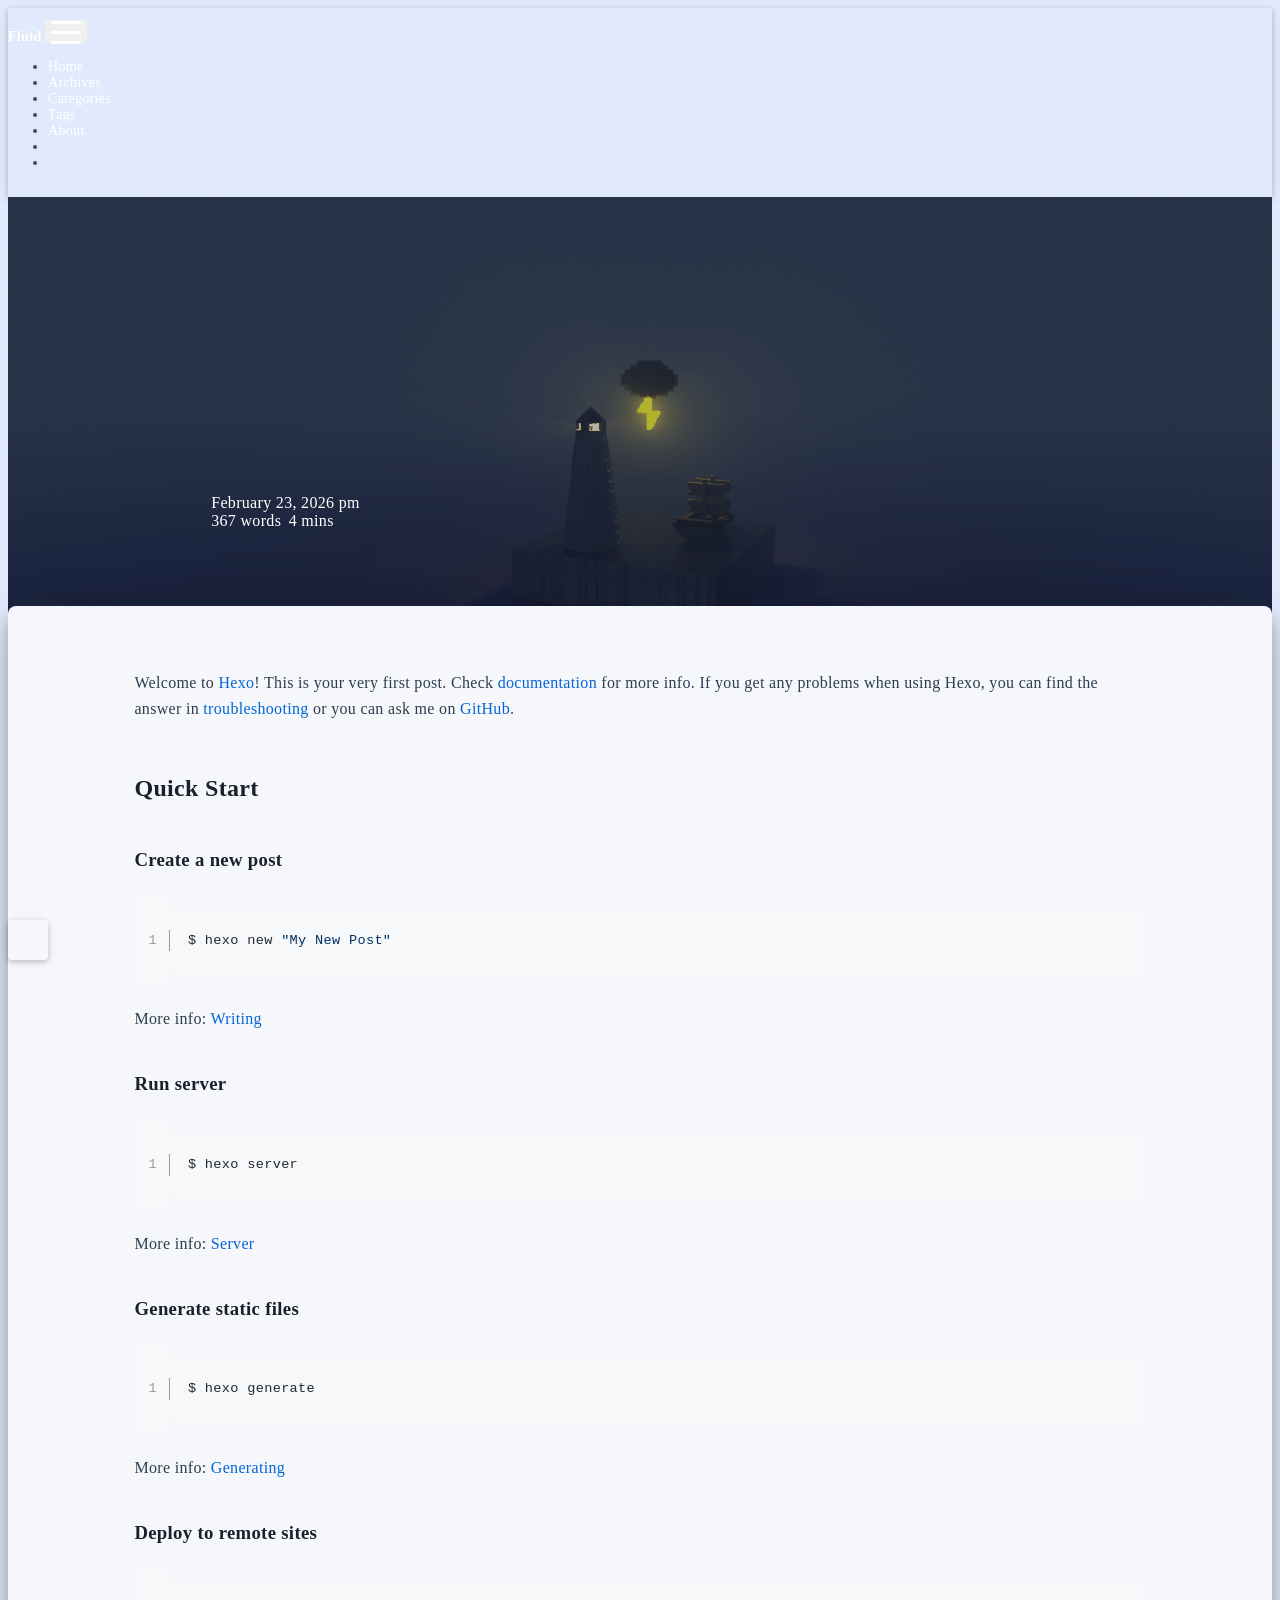
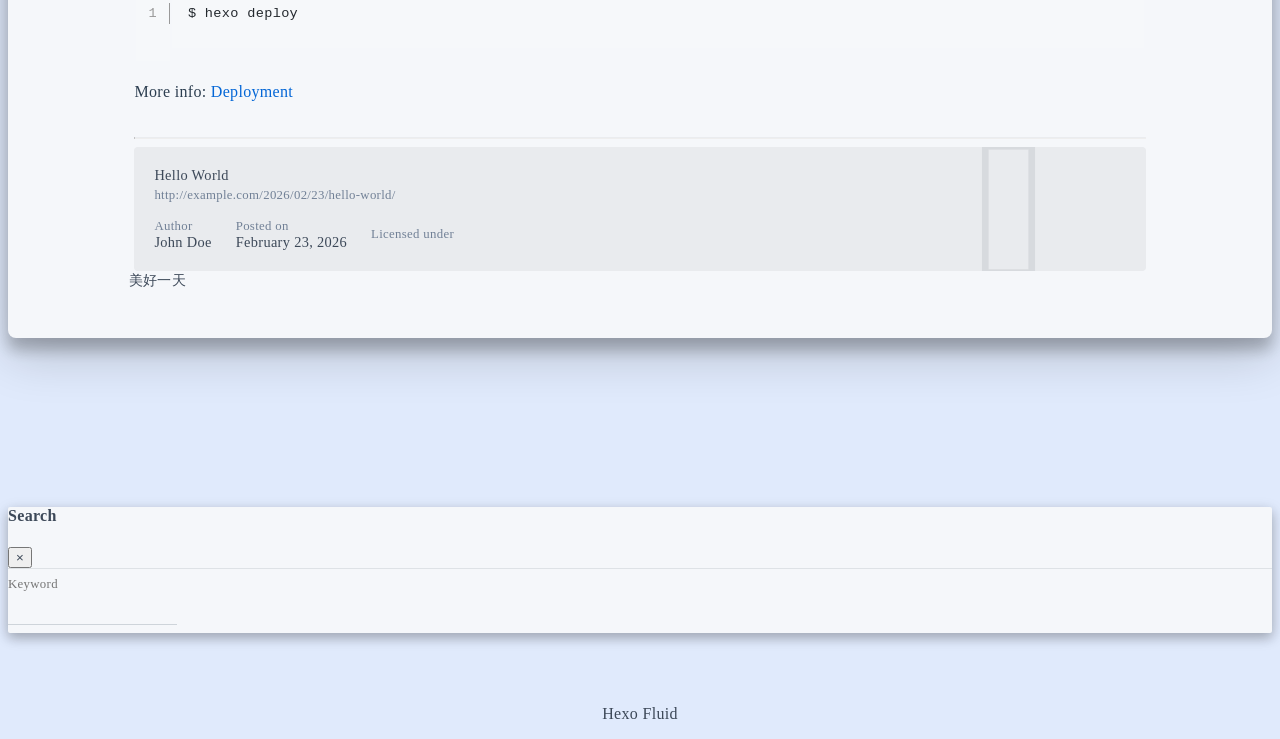
<file: 2026/02/23/hello-world/index.html>
<!DOCTYPE html>
<html lang="en" data-default-color-scheme=auto>



<head>
  <meta charset="UTF-8">

  <link rel="apple-touch-icon" sizes="76x76" href="/img/fluid.png">
  <link rel="icon" href="/img/fluid.png">
  

  <meta name="viewport" content="width=device-width, initial-scale=1.0, maximum-scale=5.0, shrink-to-fit=no">
  <meta http-equiv="x-ua-compatible" content="ie=edge">
  
  <meta name="theme-color" content="#2f4154">
  <meta name="author" content="John Doe">
  <meta name="keywords" content="">
  
    <meta name="description" content="Welcome to Hexo! This is your very first post. Check documentation for more info. If you get any problems when using Hexo, you can find the answer in troubleshooting or you can ask me on GitHub. Quick">
<meta property="og:type" content="article">
<meta property="og:title" content="Hello World">
<meta property="og:url" content="http://example.com/2026/02/23/hello-world/index.html">
<meta property="og:site_name" content="Hexo">
<meta property="og:description" content="Welcome to Hexo! This is your very first post. Check documentation for more info. If you get any problems when using Hexo, you can find the answer in troubleshooting or you can ask me on GitHub. Quick">
<meta property="og:locale" content="en_US">
<meta property="article:published_time" content="2026-02-23T04:45:30.079Z">
<meta property="article:modified_time" content="2026-02-23T04:45:30.079Z">
<meta property="article:author" content="John Doe">
<meta name="twitter:card" content="summary_large_image">
  
  
  
  <title>Hello World - Hexo</title>

  <link  rel="stylesheet" href="https://lib.baomitu.com/twitter-bootstrap/4.6.1/css/bootstrap.min.css" />



  <link  rel="stylesheet" href="https://lib.baomitu.com/github-markdown-css/4.0.0/github-markdown.min.css" />

  <link  rel="stylesheet" href="https://lib.baomitu.com/hint.css/2.7.0/hint.min.css" />

  <link  rel="stylesheet" href="https://lib.baomitu.com/fancybox/3.5.7/jquery.fancybox.min.css" />



<!-- 主题依赖的图标库，不要自行修改 -->
<!-- Do not modify the link that theme dependent icons -->

<link rel="stylesheet" href="//at.alicdn.com/t/c/font_1749284_5i9bdhy70f8.css">



<link rel="stylesheet" href="//at.alicdn.com/t/c/font_1736178_k526ubmyhba.css">


<link  rel="stylesheet" href="/css/main.css" />


  <link id="highlight-css" rel="stylesheet" href="/css/highlight.css" />
  
    <link id="highlight-css-dark" rel="stylesheet" href="/css/highlight-dark.css" />
  




  <script id="fluid-configs">
    var Fluid = window.Fluid || {};
    Fluid.ctx = Object.assign({}, Fluid.ctx)
    var CONFIG = {"hostname":"example.com","root":"/","version":"1.9.8","typing":{"enable":true,"typeSpeed":70,"cursorChar":"_","loop":false,"scope":[]},"anchorjs":{"enable":true,"element":"h1,h2,h3,h4,h5,h6","placement":"left","visible":"hover","icon":""},"progressbar":{"enable":true,"height_px":3,"color":"#29d","options":{"showSpinner":false,"trickleSpeed":100}},"code_language":{"enable":true,"default":"TEXT"},"copy_btn":true,"image_caption":{"enable":true},"image_zoom":{"enable":true,"img_url_replace":["",""]},"toc":{"enable":true,"placement":"right","headingSelector":"h1,h2,h3,h4,h5,h6","collapseDepth":0},"lazyload":{"enable":true,"loading_img":"/img/loading.gif","onlypost":false,"offset_factor":2},"web_analytics":{"enable":false,"follow_dnt":true,"baidu":null,"google":{"measurement_id":null},"tencent":{"sid":null,"cid":null},"leancloud":{"app_id":null,"app_key":null,"server_url":null,"path":"window.location.pathname","ignore_local":false},"umami":{"src":null,"website_id":null,"domains":null,"start_time":"2024-01-01T00:00:00.000Z","token":null,"api_server":null}},"search_path":"/local-search.xml","include_content_in_search":true};

    if (CONFIG.web_analytics.follow_dnt) {
      var dntVal = navigator.doNotTrack || window.doNotTrack || navigator.msDoNotTrack;
      Fluid.ctx.dnt = dntVal && (dntVal.startsWith('1') || dntVal.startsWith('yes') || dntVal.startsWith('on'));
    }
  </script>
  <script  src="/js/utils.js" ></script>
  <script  src="/js/color-schema.js" ></script>
  


  
<meta name="generator" content="Hexo 8.1.1"></head>


<body>
  

  <header>
    

<div class="header-inner" style="height: 70vh;">
  <nav id="navbar" class="navbar fixed-top  navbar-expand-lg navbar-dark scrolling-navbar">
  <div class="container">
    <a class="navbar-brand" href="/">
      <strong>Fluid</strong>
    </a>

    <button id="navbar-toggler-btn" class="navbar-toggler" type="button" data-toggle="collapse"
            data-target="#navbarSupportedContent"
            aria-controls="navbarSupportedContent" aria-expanded="false" aria-label="Toggle navigation">
      <div class="animated-icon"><span></span><span></span><span></span></div>
    </button>

    <!-- Collapsible content -->
    <div class="collapse navbar-collapse" id="navbarSupportedContent">
      <ul class="navbar-nav ml-auto text-center">
        
          
          
          
          
            <li class="nav-item">
              <a class="nav-link" href="/" target="_self">
                <i class="iconfont icon-home-fill"></i>
                <span>Home</span>
              </a>
            </li>
          
        
          
          
          
          
            <li class="nav-item">
              <a class="nav-link" href="/archives/" target="_self">
                <i class="iconfont icon-archive-fill"></i>
                <span>Archives</span>
              </a>
            </li>
          
        
          
          
          
          
            <li class="nav-item">
              <a class="nav-link" href="/categories/" target="_self">
                <i class="iconfont icon-category-fill"></i>
                <span>Categories</span>
              </a>
            </li>
          
        
          
          
          
          
            <li class="nav-item">
              <a class="nav-link" href="/tags/" target="_self">
                <i class="iconfont icon-tags-fill"></i>
                <span>Tags</span>
              </a>
            </li>
          
        
          
          
          
          
            <li class="nav-item">
              <a class="nav-link" href="/about/" target="_self">
                <i class="iconfont icon-user-fill"></i>
                <span>About</span>
              </a>
            </li>
          
        
        
          <li class="nav-item" id="search-btn">
            <a class="nav-link" target="_self" href="javascript:;" data-toggle="modal" data-target="#modalSearch" aria-label="Search">
              <i class="iconfont icon-search"></i>
            </a>
          </li>
          
        
        
          <li class="nav-item" id="color-toggle-btn">
            <a class="nav-link" target="_self" href="javascript:;" aria-label="Color Toggle">
              <i class="iconfont icon-dark" id="color-toggle-icon"></i>
            </a>
          </li>
        
      </ul>
    </div>
  </div>
</nav>

  

<div id="banner" class="banner" parallax=true
     style="background: url('/img/default.png') no-repeat center center; background-size: cover;">
  <div class="full-bg-img">
    <div class="mask flex-center" style="background-color: rgba(0, 0, 0, 0.3)">
      <div class="banner-text text-center fade-in-up">
        <div class="h2">
          
            <span id="subtitle" data-typed-text="Hello World"></span>
          
        </div>

        
          
  <div class="mt-3">
    
    
      <span class="post-meta">
        <i class="iconfont icon-date-fill" aria-hidden="true"></i>
        <time datetime="2026-02-23 12:45" pubdate>
          February 23, 2026 pm
        </time>
      </span>
    
  </div>

  <div class="mt-1">
    
      <span class="post-meta mr-2">
        <i class="iconfont icon-chart"></i>
        
          367 words
        
      </span>
    

    
      <span class="post-meta mr-2">
        <i class="iconfont icon-clock-fill"></i>
        
        
        
          4 mins
        
      </span>
    

    
    
  </div>


        
      </div>

      
    </div>
  </div>
</div>

</div>

  </header>

  <main>
    
      

<div class="container-fluid nopadding-x">
  <div class="row nomargin-x">
    <div class="side-col d-none d-lg-block col-lg-2">
      

    </div>

    <div class="col-lg-8 nopadding-x-md">
      <div class="container nopadding-x-md" id="board-ctn">
        <div id="board">
          <article class="post-content mx-auto">
            <h1 id="seo-header">Hello World</h1>
            
            
              <div class="markdown-body">
                
                <p>Welcome to <a target="_blank" rel="noopener" href="https://hexo.io/">Hexo</a>! This is your very first post. Check <a target="_blank" rel="noopener" href="https://hexo.io/docs/">documentation</a> for more info. If you get any problems when using Hexo, you can find the answer in <a target="_blank" rel="noopener" href="https://hexo.io/docs/troubleshooting.html">troubleshooting</a> or you can ask me on <a target="_blank" rel="noopener" href="https://github.com/hexojs/hexo/issues">GitHub</a>.</p>
<h2 id="Quick-Start"><a href="#Quick-Start" class="headerlink" title="Quick Start"></a>Quick Start</h2><h3 id="Create-a-new-post"><a href="#Create-a-new-post" class="headerlink" title="Create a new post"></a>Create a new post</h3><figure class="highlight bash"><table><tr><td class="gutter"><pre><span class="line">1</span><br></pre></td><td class="code"><pre><code class="hljs bash">$ hexo new <span class="hljs-string">&quot;My New Post&quot;</span><br></code></pre></td></tr></table></figure>

<p>More info: <a target="_blank" rel="noopener" href="https://hexo.io/docs/writing.html">Writing</a></p>
<h3 id="Run-server"><a href="#Run-server" class="headerlink" title="Run server"></a>Run server</h3><figure class="highlight bash"><table><tr><td class="gutter"><pre><span class="line">1</span><br></pre></td><td class="code"><pre><code class="hljs bash">$ hexo server<br></code></pre></td></tr></table></figure>

<p>More info: <a target="_blank" rel="noopener" href="https://hexo.io/docs/server.html">Server</a></p>
<h3 id="Generate-static-files"><a href="#Generate-static-files" class="headerlink" title="Generate static files"></a>Generate static files</h3><figure class="highlight bash"><table><tr><td class="gutter"><pre><span class="line">1</span><br></pre></td><td class="code"><pre><code class="hljs bash">$ hexo generate<br></code></pre></td></tr></table></figure>

<p>More info: <a target="_blank" rel="noopener" href="https://hexo.io/docs/generating.html">Generating</a></p>
<h3 id="Deploy-to-remote-sites"><a href="#Deploy-to-remote-sites" class="headerlink" title="Deploy to remote sites"></a>Deploy to remote sites</h3><figure class="highlight bash"><table><tr><td class="gutter"><pre><span class="line">1</span><br></pre></td><td class="code"><pre><code class="hljs bash">$ hexo deploy<br></code></pre></td></tr></table></figure>

<p>More info: <a target="_blank" rel="noopener" href="https://hexo.io/docs/one-command-deployment.html">Deployment</a></p>

                
              </div>
            
            <hr/>
            <div>
              <div class="post-metas my-3">
  
  
</div>


              
  

  <div class="license-box my-3">
    <div class="license-title">
      <div>Hello World</div>
      <div>http://example.com/2026/02/23/hello-world/</div>
    </div>
    <div class="license-meta">
      
        <div class="license-meta-item">
          <div>Author</div>
          <div>John Doe</div>
        </div>
      
      
        <div class="license-meta-item license-meta-date">
          <div>Posted on</div>
          <div>February 23, 2026</div>
        </div>
      
      
      
        <div class="license-meta-item">
          <div>Licensed under</div>
          <div>
            
              
              
                <a class="print-no-link" target="_blank" href="https://creativecommons.org/licenses/by/4.0/">
                  <span class="hint--top hint--rounded" aria-label="BY - Attribution">
                    <i class="iconfont icon-cc-by"></i>
                  </span>
                </a>
              
            
          </div>
        </div>
      
    </div>
    <div class="license-icon iconfont"></div>
  </div>



              
                <div class="post-prevnext my-3">
                  <article class="post-prev col-6">
                    
                    
                      <a href="/2026/02/23/%E7%BE%8E%E5%A5%BD%E4%B8%80%E5%A4%A9/" title="美好一天">
                        <i class="iconfont icon-arrowleft"></i>
                        <span class="hidden-mobile">美好一天</span>
                        <span class="visible-mobile">Previous</span>
                      </a>
                    
                  </article>
                  <article class="post-next col-6">
                    
                    
                  </article>
                </div>
              
            </div>

            
          </article>
        </div>
      </div>
    </div>

    <div class="side-col d-none d-lg-block col-lg-2">
      
  <aside class="sidebar" style="margin-left: -1rem">
    <div id="toc">
  <p class="toc-header">
    <i class="iconfont icon-list"></i>
    <span>Table of Contents</span>
  </p>
  <div class="toc-body" id="toc-body"></div>
</div>



  </aside>


    </div>
  </div>
</div>





  



  



  



  



  







    

    
      <a id="scroll-top-button" aria-label="TOP" href="#" role="button">
        <i class="iconfont icon-arrowup" aria-hidden="true"></i>
      </a>
    

    
      <div class="modal fade" id="modalSearch" tabindex="-1" role="dialog" aria-labelledby="ModalLabel"
     aria-hidden="true">
  <div class="modal-dialog modal-dialog-scrollable modal-lg" role="document">
    <div class="modal-content">
      <div class="modal-header text-center">
        <h4 class="modal-title w-100 font-weight-bold">Search</h4>
        <button type="button" id="local-search-close" class="close" data-dismiss="modal" aria-label="Close">
          <span aria-hidden="true">&times;</span>
        </button>
      </div>
      <div class="modal-body mx-3">
        <div class="md-form mb-5">
          <input type="text" id="local-search-input" class="form-control validate">
          <label data-error="x" data-success="v" for="local-search-input">Keyword</label>
        </div>
        <div class="list-group" id="local-search-result"></div>
      </div>
    </div>
  </div>
</div>

    

    
  </main>

  <footer>
    <div class="footer-inner">
  
    <div class="footer-content">
       <a href="https://hexo.io" target="_blank" rel="nofollow noopener"><span>Hexo</span></a> <i class="iconfont icon-love"></i> <a href="https://github.com/fluid-dev/hexo-theme-fluid" target="_blank" rel="nofollow noopener"><span>Fluid</span></a> 
    </div>
  
  
  
</div>

  </footer>

  <!-- Scripts -->
  
  <script  src="https://lib.baomitu.com/nprogress/0.2.0/nprogress.min.js" ></script>
  <link  rel="stylesheet" href="https://lib.baomitu.com/nprogress/0.2.0/nprogress.min.css" />

  <script>
    NProgress.configure({"showSpinner":false,"trickleSpeed":100})
    NProgress.start()
    window.addEventListener('load', function() {
      NProgress.done();
    })
  </script>


<script  src="https://lib.baomitu.com/jquery/3.6.4/jquery.min.js" ></script>
<script  src="https://lib.baomitu.com/twitter-bootstrap/4.6.1/js/bootstrap.min.js" ></script>
<script  src="/js/events.js" ></script>
<script  src="/js/plugins.js" ></script>


  <script  src="https://lib.baomitu.com/typed.js/2.0.12/typed.min.js" ></script>
  <script>
    (function (window, document) {
      var typing = Fluid.plugins.typing;
      var subtitle = document.getElementById('subtitle');
      if (!subtitle || !typing) {
        return;
      }
      var text = subtitle.getAttribute('data-typed-text');
      
        typing(text);
      
    })(window, document);
  </script>




  
    <script  src="/js/img-lazyload.js" ></script>
  




  
<script>
  Fluid.utils.createScript('https://lib.baomitu.com/tocbot/4.20.1/tocbot.min.js', function() {
    var toc = jQuery('#toc');
    if (toc.length === 0 || !window.tocbot) { return; }
    var boardCtn = jQuery('#board-ctn');
    var boardTop = boardCtn.offset().top;

    window.tocbot.init(Object.assign({
      tocSelector     : '#toc-body',
      contentSelector : '.markdown-body',
      linkClass       : 'tocbot-link',
      activeLinkClass : 'tocbot-active-link',
      listClass       : 'tocbot-list',
      isCollapsedClass: 'tocbot-is-collapsed',
      collapsibleClass: 'tocbot-is-collapsible',
      scrollSmooth    : true,
      includeTitleTags: true,
      headingsOffset  : -boardTop,
    }, CONFIG.toc));
    if (toc.find('.toc-list-item').length > 0) {
      toc.css('visibility', 'visible');
    }

    Fluid.events.registerRefreshCallback(function() {
      if ('tocbot' in window) {
        tocbot.refresh();
        var toc = jQuery('#toc');
        if (toc.length === 0 || !tocbot) {
          return;
        }
        if (toc.find('.toc-list-item').length > 0) {
          toc.css('visibility', 'visible');
        }
      }
    });
  });
</script>


  <script src=https://lib.baomitu.com/clipboard.js/2.0.11/clipboard.min.js></script>

  <script>Fluid.plugins.codeWidget();</script>


  
<script>
  Fluid.utils.createScript('https://lib.baomitu.com/anchor-js/5.0.0/anchor.min.js', function() {
    window.anchors.options = {
      placement: CONFIG.anchorjs.placement,
      visible  : CONFIG.anchorjs.visible
    };
    if (CONFIG.anchorjs.icon) {
      window.anchors.options.icon = CONFIG.anchorjs.icon;
    }
    var el = (CONFIG.anchorjs.element || 'h1,h2,h3,h4,h5,h6').split(',');
    var res = [];
    for (var item of el) {
      res.push('.markdown-body > ' + item.trim());
    }
    if (CONFIG.anchorjs.placement === 'left') {
      window.anchors.options.class = 'anchorjs-link-left';
    }
    window.anchors.add(res.join(', '));

    Fluid.events.registerRefreshCallback(function() {
      if ('anchors' in window) {
        anchors.removeAll();
        var el = (CONFIG.anchorjs.element || 'h1,h2,h3,h4,h5,h6').split(',');
        var res = [];
        for (var item of el) {
          res.push('.markdown-body > ' + item.trim());
        }
        if (CONFIG.anchorjs.placement === 'left') {
          anchors.options.class = 'anchorjs-link-left';
        }
        anchors.add(res.join(', '));
      }
    });
  });
</script>


  
<script>
  Fluid.utils.createScript('https://lib.baomitu.com/fancybox/3.5.7/jquery.fancybox.min.js', function() {
    Fluid.plugins.fancyBox();
  });
</script>


  <script>Fluid.plugins.imageCaption();</script>

  <script  src="/js/local-search.js" ></script>





<!-- 主题的启动项，将它保持在最底部 -->
<!-- the boot of the theme, keep it at the bottom -->
<script  src="/js/boot.js" ></script>


  

  <noscript>
    <div class="noscript-warning">Blog works best with JavaScript enabled</div>
  </noscript>
</body>
</html>
</file>
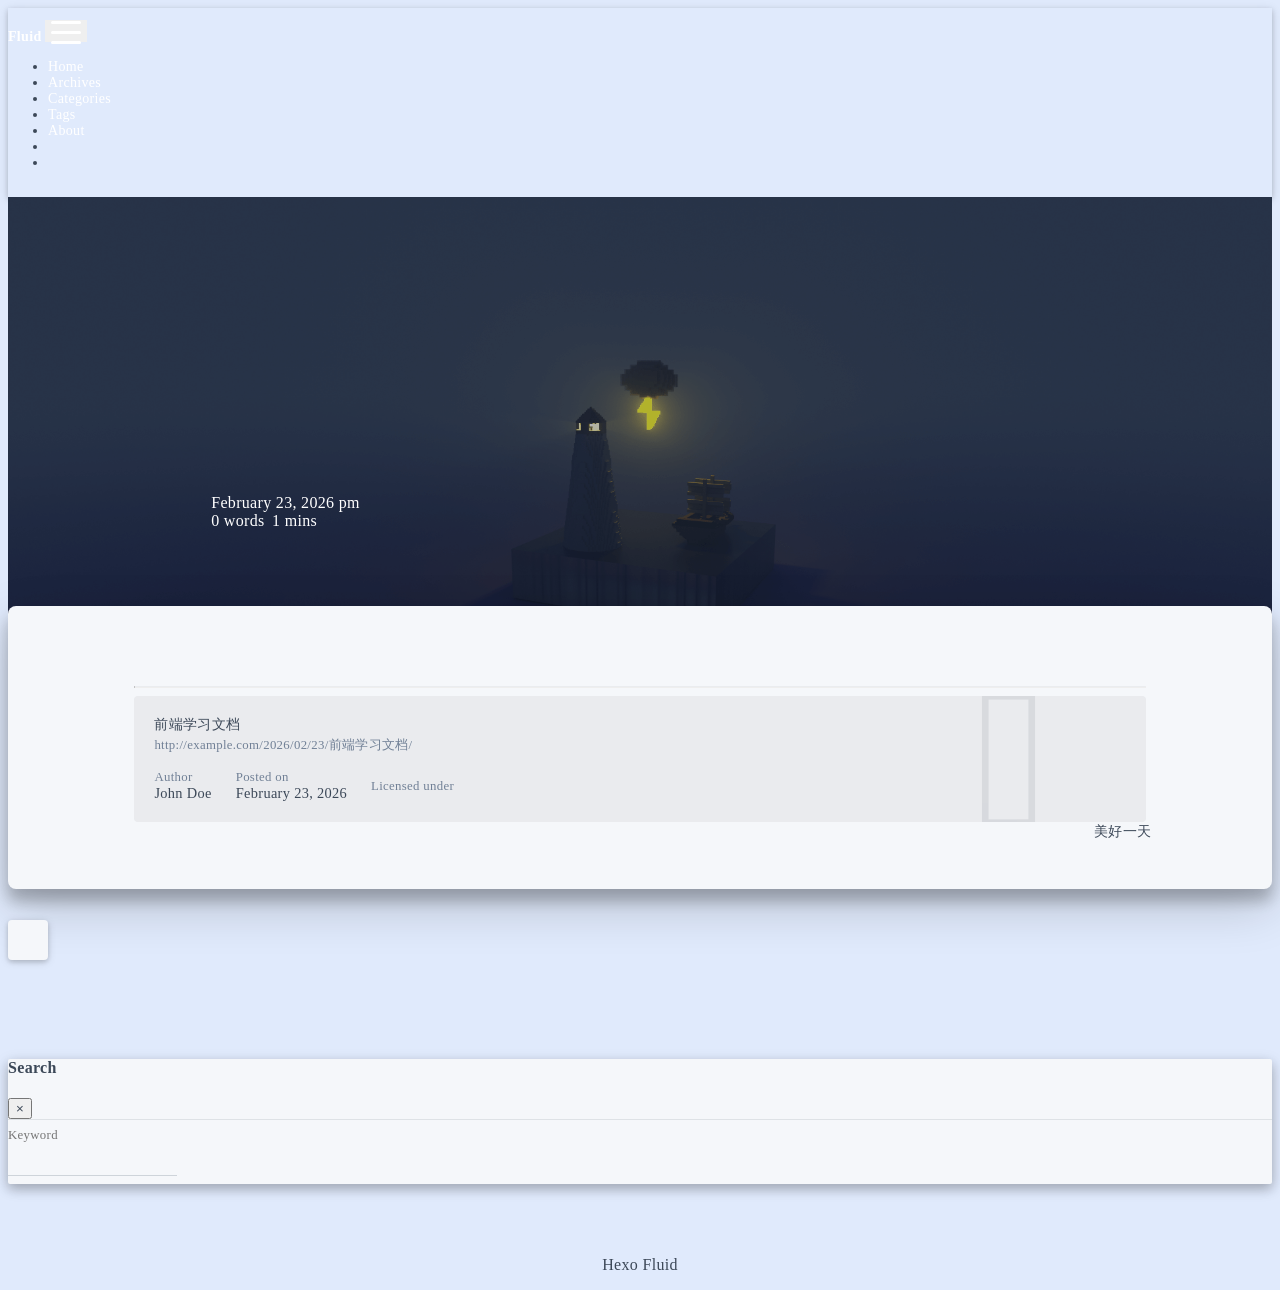
<file: 2026/02/23/前端学习文档/index.html>
<!DOCTYPE html>
<html lang="en" data-default-color-scheme=auto>



<head>
  <meta charset="UTF-8">

  <link rel="apple-touch-icon" sizes="76x76" href="/img/fluid.png">
  <link rel="icon" href="/img/fluid.png">
  

  <meta name="viewport" content="width=device-width, initial-scale=1.0, maximum-scale=5.0, shrink-to-fit=no">
  <meta http-equiv="x-ua-compatible" content="ie=edge">
  
  <meta name="theme-color" content="#2f4154">
  <meta name="author" content="John Doe">
  <meta name="keywords" content="">
  
    <meta property="og:type" content="article">
<meta property="og:title" content="前端学习文档">
<meta property="og:url" content="http://example.com/2026/02/23/%E5%89%8D%E7%AB%AF%E5%AD%A6%E4%B9%A0%E6%96%87%E6%A1%A3/index.html">
<meta property="og:site_name" content="Hexo">
<meta property="og:locale" content="en_US">
<meta property="article:published_time" content="2026-02-23T05:10:53.000Z">
<meta property="article:modified_time" content="2026-02-23T05:10:53.489Z">
<meta property="article:author" content="John Doe">
<meta name="twitter:card" content="summary_large_image">
  
  
  
  <title>前端学习文档 - Hexo</title>

  <link  rel="stylesheet" href="https://lib.baomitu.com/twitter-bootstrap/4.6.1/css/bootstrap.min.css" />



  <link  rel="stylesheet" href="https://lib.baomitu.com/github-markdown-css/4.0.0/github-markdown.min.css" />

  <link  rel="stylesheet" href="https://lib.baomitu.com/hint.css/2.7.0/hint.min.css" />

  <link  rel="stylesheet" href="https://lib.baomitu.com/fancybox/3.5.7/jquery.fancybox.min.css" />



<!-- 主题依赖的图标库，不要自行修改 -->
<!-- Do not modify the link that theme dependent icons -->

<link rel="stylesheet" href="//at.alicdn.com/t/c/font_1749284_5i9bdhy70f8.css">



<link rel="stylesheet" href="//at.alicdn.com/t/c/font_1736178_k526ubmyhba.css">


<link  rel="stylesheet" href="/css/main.css" />


  <link id="highlight-css" rel="stylesheet" href="/css/highlight.css" />
  
    <link id="highlight-css-dark" rel="stylesheet" href="/css/highlight-dark.css" />
  




  <script id="fluid-configs">
    var Fluid = window.Fluid || {};
    Fluid.ctx = Object.assign({}, Fluid.ctx)
    var CONFIG = {"hostname":"example.com","root":"/","version":"1.9.8","typing":{"enable":true,"typeSpeed":70,"cursorChar":"_","loop":false,"scope":[]},"anchorjs":{"enable":true,"element":"h1,h2,h3,h4,h5,h6","placement":"left","visible":"hover","icon":""},"progressbar":{"enable":true,"height_px":3,"color":"#29d","options":{"showSpinner":false,"trickleSpeed":100}},"code_language":{"enable":true,"default":"TEXT"},"copy_btn":true,"image_caption":{"enable":true},"image_zoom":{"enable":true,"img_url_replace":["",""]},"toc":{"enable":true,"placement":"right","headingSelector":"h1,h2,h3,h4,h5,h6","collapseDepth":0},"lazyload":{"enable":true,"loading_img":"/img/loading.gif","onlypost":false,"offset_factor":2},"web_analytics":{"enable":false,"follow_dnt":true,"baidu":null,"google":{"measurement_id":null},"tencent":{"sid":null,"cid":null},"leancloud":{"app_id":null,"app_key":null,"server_url":null,"path":"window.location.pathname","ignore_local":false},"umami":{"src":null,"website_id":null,"domains":null,"start_time":"2024-01-01T00:00:00.000Z","token":null,"api_server":null}},"search_path":"/local-search.xml","include_content_in_search":true};

    if (CONFIG.web_analytics.follow_dnt) {
      var dntVal = navigator.doNotTrack || window.doNotTrack || navigator.msDoNotTrack;
      Fluid.ctx.dnt = dntVal && (dntVal.startsWith('1') || dntVal.startsWith('yes') || dntVal.startsWith('on'));
    }
  </script>
  <script  src="/js/utils.js" ></script>
  <script  src="/js/color-schema.js" ></script>
  


  
<meta name="generator" content="Hexo 8.1.1"></head>


<body>
  

  <header>
    

<div class="header-inner" style="height: 70vh;">
  <nav id="navbar" class="navbar fixed-top  navbar-expand-lg navbar-dark scrolling-navbar">
  <div class="container">
    <a class="navbar-brand" href="/">
      <strong>Fluid</strong>
    </a>

    <button id="navbar-toggler-btn" class="navbar-toggler" type="button" data-toggle="collapse"
            data-target="#navbarSupportedContent"
            aria-controls="navbarSupportedContent" aria-expanded="false" aria-label="Toggle navigation">
      <div class="animated-icon"><span></span><span></span><span></span></div>
    </button>

    <!-- Collapsible content -->
    <div class="collapse navbar-collapse" id="navbarSupportedContent">
      <ul class="navbar-nav ml-auto text-center">
        
          
          
          
          
            <li class="nav-item">
              <a class="nav-link" href="/" target="_self">
                <i class="iconfont icon-home-fill"></i>
                <span>Home</span>
              </a>
            </li>
          
        
          
          
          
          
            <li class="nav-item">
              <a class="nav-link" href="/archives/" target="_self">
                <i class="iconfont icon-archive-fill"></i>
                <span>Archives</span>
              </a>
            </li>
          
        
          
          
          
          
            <li class="nav-item">
              <a class="nav-link" href="/categories/" target="_self">
                <i class="iconfont icon-category-fill"></i>
                <span>Categories</span>
              </a>
            </li>
          
        
          
          
          
          
            <li class="nav-item">
              <a class="nav-link" href="/tags/" target="_self">
                <i class="iconfont icon-tags-fill"></i>
                <span>Tags</span>
              </a>
            </li>
          
        
          
          
          
          
            <li class="nav-item">
              <a class="nav-link" href="/about/" target="_self">
                <i class="iconfont icon-user-fill"></i>
                <span>About</span>
              </a>
            </li>
          
        
        
          <li class="nav-item" id="search-btn">
            <a class="nav-link" target="_self" href="javascript:;" data-toggle="modal" data-target="#modalSearch" aria-label="Search">
              <i class="iconfont icon-search"></i>
            </a>
          </li>
          
        
        
          <li class="nav-item" id="color-toggle-btn">
            <a class="nav-link" target="_self" href="javascript:;" aria-label="Color Toggle">
              <i class="iconfont icon-dark" id="color-toggle-icon"></i>
            </a>
          </li>
        
      </ul>
    </div>
  </div>
</nav>

  

<div id="banner" class="banner" parallax=true
     style="background: url('/img/default.png') no-repeat center center; background-size: cover;">
  <div class="full-bg-img">
    <div class="mask flex-center" style="background-color: rgba(0, 0, 0, 0.3)">
      <div class="banner-text text-center fade-in-up">
        <div class="h2">
          
            <span id="subtitle" data-typed-text="前端学习文档"></span>
          
        </div>

        
          
  <div class="mt-3">
    
    
      <span class="post-meta">
        <i class="iconfont icon-date-fill" aria-hidden="true"></i>
        <time datetime="2026-02-23 13:10" pubdate>
          February 23, 2026 pm
        </time>
      </span>
    
  </div>

  <div class="mt-1">
    
      <span class="post-meta mr-2">
        <i class="iconfont icon-chart"></i>
        
          0 words
        
      </span>
    

    
      <span class="post-meta mr-2">
        <i class="iconfont icon-clock-fill"></i>
        
        
        
          1 mins
        
      </span>
    

    
    
  </div>


        
      </div>

      
    </div>
  </div>
</div>

</div>

  </header>

  <main>
    
      

<div class="container-fluid nopadding-x">
  <div class="row nomargin-x">
    <div class="side-col d-none d-lg-block col-lg-2">
      

    </div>

    <div class="col-lg-8 nopadding-x-md">
      <div class="container nopadding-x-md" id="board-ctn">
        <div id="board">
          <article class="post-content mx-auto">
            <h1 id="seo-header">前端学习文档</h1>
            
            
              <div class="markdown-body">
                
                
                
              </div>
            
            <hr/>
            <div>
              <div class="post-metas my-3">
  
  
</div>


              
  

  <div class="license-box my-3">
    <div class="license-title">
      <div>前端学习文档</div>
      <div>http://example.com/2026/02/23/前端学习文档/</div>
    </div>
    <div class="license-meta">
      
        <div class="license-meta-item">
          <div>Author</div>
          <div>John Doe</div>
        </div>
      
      
        <div class="license-meta-item license-meta-date">
          <div>Posted on</div>
          <div>February 23, 2026</div>
        </div>
      
      
      
        <div class="license-meta-item">
          <div>Licensed under</div>
          <div>
            
              
              
                <a class="print-no-link" target="_blank" href="https://creativecommons.org/licenses/by/4.0/">
                  <span class="hint--top hint--rounded" aria-label="BY - Attribution">
                    <i class="iconfont icon-cc-by"></i>
                  </span>
                </a>
              
            
          </div>
        </div>
      
    </div>
    <div class="license-icon iconfont"></div>
  </div>



              
                <div class="post-prevnext my-3">
                  <article class="post-prev col-6">
                    
                    
                  </article>
                  <article class="post-next col-6">
                    
                    
                      <a href="/2026/02/23/%E7%BE%8E%E5%A5%BD%E4%B8%80%E5%A4%A9/" title="美好一天">
                        <span class="hidden-mobile">美好一天</span>
                        <span class="visible-mobile">Next</span>
                        <i class="iconfont icon-arrowright"></i>
                      </a>
                    
                  </article>
                </div>
              
            </div>

            
          </article>
        </div>
      </div>
    </div>

    <div class="side-col d-none d-lg-block col-lg-2">
      
  <aside class="sidebar" style="margin-left: -1rem">
    <div id="toc">
  <p class="toc-header">
    <i class="iconfont icon-list"></i>
    <span>Table of Contents</span>
  </p>
  <div class="toc-body" id="toc-body"></div>
</div>



  </aside>


    </div>
  </div>
</div>





  



  



  



  



  







    

    
      <a id="scroll-top-button" aria-label="TOP" href="#" role="button">
        <i class="iconfont icon-arrowup" aria-hidden="true"></i>
      </a>
    

    
      <div class="modal fade" id="modalSearch" tabindex="-1" role="dialog" aria-labelledby="ModalLabel"
     aria-hidden="true">
  <div class="modal-dialog modal-dialog-scrollable modal-lg" role="document">
    <div class="modal-content">
      <div class="modal-header text-center">
        <h4 class="modal-title w-100 font-weight-bold">Search</h4>
        <button type="button" id="local-search-close" class="close" data-dismiss="modal" aria-label="Close">
          <span aria-hidden="true">&times;</span>
        </button>
      </div>
      <div class="modal-body mx-3">
        <div class="md-form mb-5">
          <input type="text" id="local-search-input" class="form-control validate">
          <label data-error="x" data-success="v" for="local-search-input">Keyword</label>
        </div>
        <div class="list-group" id="local-search-result"></div>
      </div>
    </div>
  </div>
</div>

    

    
  </main>

  <footer>
    <div class="footer-inner">
  
    <div class="footer-content">
       <a href="https://hexo.io" target="_blank" rel="nofollow noopener"><span>Hexo</span></a> <i class="iconfont icon-love"></i> <a href="https://github.com/fluid-dev/hexo-theme-fluid" target="_blank" rel="nofollow noopener"><span>Fluid</span></a> 
    </div>
  
  
  
</div>

  </footer>

  <!-- Scripts -->
  
  <script  src="https://lib.baomitu.com/nprogress/0.2.0/nprogress.min.js" ></script>
  <link  rel="stylesheet" href="https://lib.baomitu.com/nprogress/0.2.0/nprogress.min.css" />

  <script>
    NProgress.configure({"showSpinner":false,"trickleSpeed":100})
    NProgress.start()
    window.addEventListener('load', function() {
      NProgress.done();
    })
  </script>


<script  src="https://lib.baomitu.com/jquery/3.6.4/jquery.min.js" ></script>
<script  src="https://lib.baomitu.com/twitter-bootstrap/4.6.1/js/bootstrap.min.js" ></script>
<script  src="/js/events.js" ></script>
<script  src="/js/plugins.js" ></script>


  <script  src="https://lib.baomitu.com/typed.js/2.0.12/typed.min.js" ></script>
  <script>
    (function (window, document) {
      var typing = Fluid.plugins.typing;
      var subtitle = document.getElementById('subtitle');
      if (!subtitle || !typing) {
        return;
      }
      var text = subtitle.getAttribute('data-typed-text');
      
        typing(text);
      
    })(window, document);
  </script>




  
    <script  src="/js/img-lazyload.js" ></script>
  




  
<script>
  Fluid.utils.createScript('https://lib.baomitu.com/tocbot/4.20.1/tocbot.min.js', function() {
    var toc = jQuery('#toc');
    if (toc.length === 0 || !window.tocbot) { return; }
    var boardCtn = jQuery('#board-ctn');
    var boardTop = boardCtn.offset().top;

    window.tocbot.init(Object.assign({
      tocSelector     : '#toc-body',
      contentSelector : '.markdown-body',
      linkClass       : 'tocbot-link',
      activeLinkClass : 'tocbot-active-link',
      listClass       : 'tocbot-list',
      isCollapsedClass: 'tocbot-is-collapsed',
      collapsibleClass: 'tocbot-is-collapsible',
      scrollSmooth    : true,
      includeTitleTags: true,
      headingsOffset  : -boardTop,
    }, CONFIG.toc));
    if (toc.find('.toc-list-item').length > 0) {
      toc.css('visibility', 'visible');
    }

    Fluid.events.registerRefreshCallback(function() {
      if ('tocbot' in window) {
        tocbot.refresh();
        var toc = jQuery('#toc');
        if (toc.length === 0 || !tocbot) {
          return;
        }
        if (toc.find('.toc-list-item').length > 0) {
          toc.css('visibility', 'visible');
        }
      }
    });
  });
</script>


  <script src=https://lib.baomitu.com/clipboard.js/2.0.11/clipboard.min.js></script>

  <script>Fluid.plugins.codeWidget();</script>


  
<script>
  Fluid.utils.createScript('https://lib.baomitu.com/anchor-js/5.0.0/anchor.min.js', function() {
    window.anchors.options = {
      placement: CONFIG.anchorjs.placement,
      visible  : CONFIG.anchorjs.visible
    };
    if (CONFIG.anchorjs.icon) {
      window.anchors.options.icon = CONFIG.anchorjs.icon;
    }
    var el = (CONFIG.anchorjs.element || 'h1,h2,h3,h4,h5,h6').split(',');
    var res = [];
    for (var item of el) {
      res.push('.markdown-body > ' + item.trim());
    }
    if (CONFIG.anchorjs.placement === 'left') {
      window.anchors.options.class = 'anchorjs-link-left';
    }
    window.anchors.add(res.join(', '));

    Fluid.events.registerRefreshCallback(function() {
      if ('anchors' in window) {
        anchors.removeAll();
        var el = (CONFIG.anchorjs.element || 'h1,h2,h3,h4,h5,h6').split(',');
        var res = [];
        for (var item of el) {
          res.push('.markdown-body > ' + item.trim());
        }
        if (CONFIG.anchorjs.placement === 'left') {
          anchors.options.class = 'anchorjs-link-left';
        }
        anchors.add(res.join(', '));
      }
    });
  });
</script>


  
<script>
  Fluid.utils.createScript('https://lib.baomitu.com/fancybox/3.5.7/jquery.fancybox.min.js', function() {
    Fluid.plugins.fancyBox();
  });
</script>


  <script>Fluid.plugins.imageCaption();</script>

  <script  src="/js/local-search.js" ></script>





<!-- 主题的启动项，将它保持在最底部 -->
<!-- the boot of the theme, keep it at the bottom -->
<script  src="/js/boot.js" ></script>


  

  <noscript>
    <div class="noscript-warning">Blog works best with JavaScript enabled</div>
  </noscript>
</body>
</html>
</file>
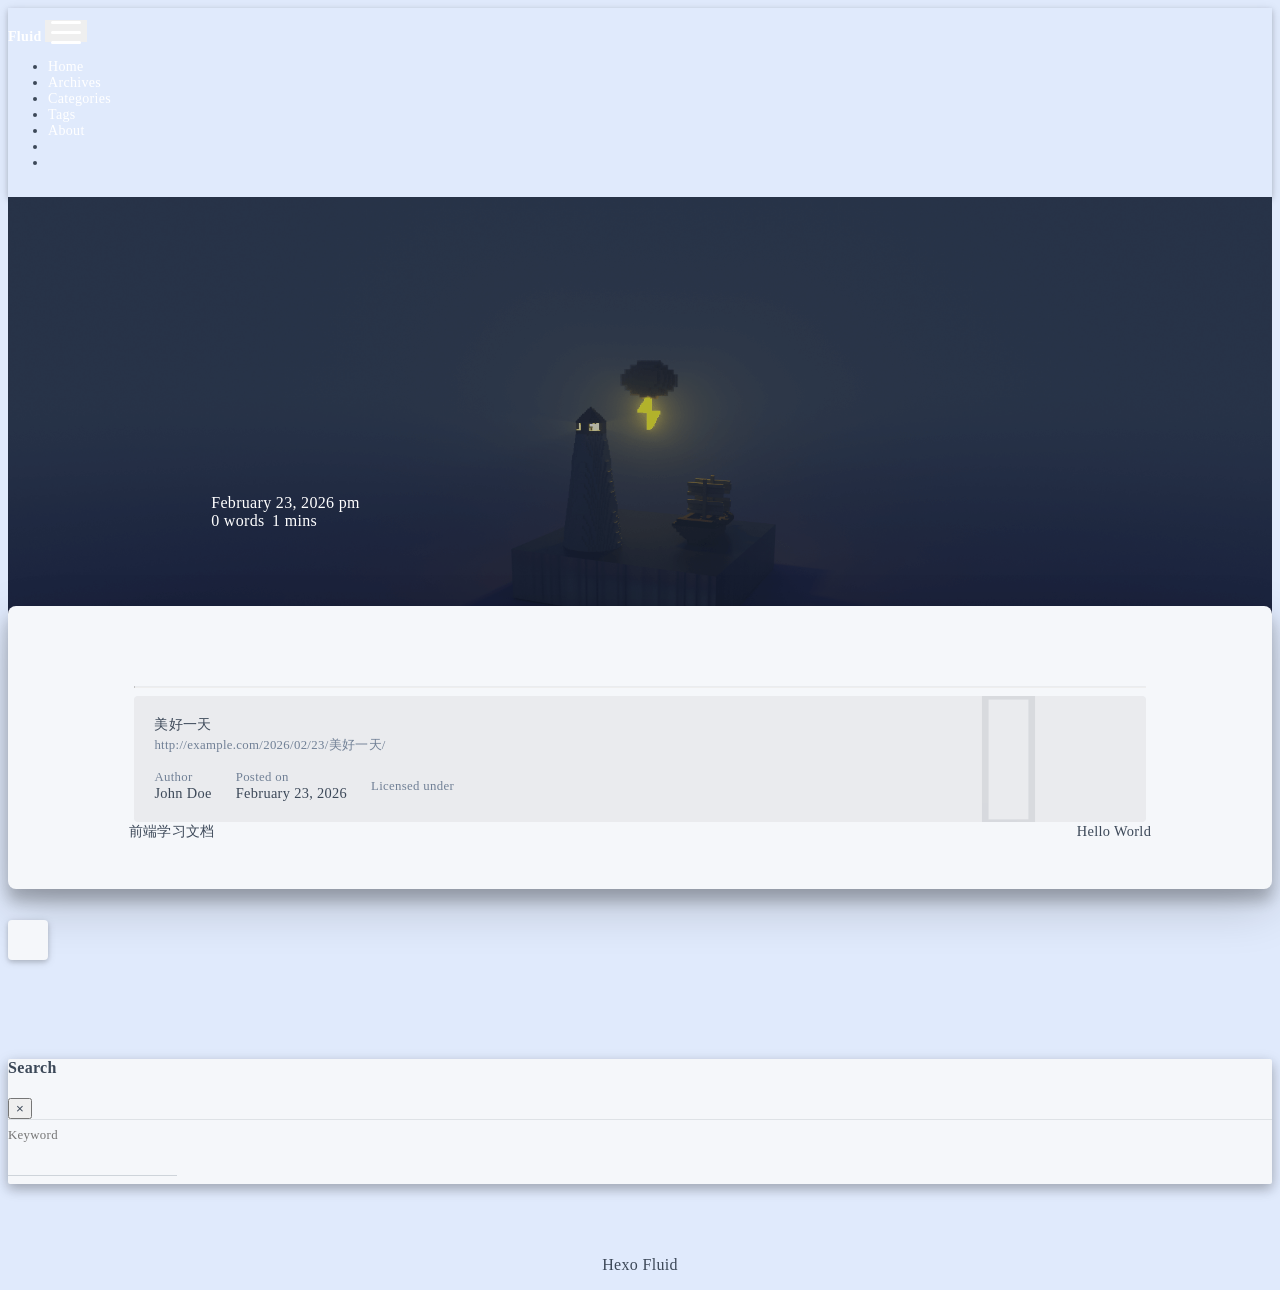
<file: 2026/02/23/美好一天/index.html>
<!DOCTYPE html>
<html lang="en" data-default-color-scheme=auto>



<head>
  <meta charset="UTF-8">

  <link rel="apple-touch-icon" sizes="76x76" href="/img/fluid.png">
  <link rel="icon" href="/img/fluid.png">
  

  <meta name="viewport" content="width=device-width, initial-scale=1.0, maximum-scale=5.0, shrink-to-fit=no">
  <meta http-equiv="x-ua-compatible" content="ie=edge">
  
  <meta name="theme-color" content="#2f4154">
  <meta name="author" content="John Doe">
  <meta name="keywords" content="">
  
    <meta property="og:type" content="article">
<meta property="og:title" content="美好一天">
<meta property="og:url" content="http://example.com/2026/02/23/%E7%BE%8E%E5%A5%BD%E4%B8%80%E5%A4%A9/index.html">
<meta property="og:site_name" content="Hexo">
<meta property="og:locale" content="en_US">
<meta property="article:published_time" content="2026-02-23T05:09:26.000Z">
<meta property="article:modified_time" content="2026-02-23T05:09:26.439Z">
<meta property="article:author" content="John Doe">
<meta name="twitter:card" content="summary_large_image">
  
  
  
  <title>美好一天 - Hexo</title>

  <link  rel="stylesheet" href="https://lib.baomitu.com/twitter-bootstrap/4.6.1/css/bootstrap.min.css" />



  <link  rel="stylesheet" href="https://lib.baomitu.com/github-markdown-css/4.0.0/github-markdown.min.css" />

  <link  rel="stylesheet" href="https://lib.baomitu.com/hint.css/2.7.0/hint.min.css" />

  <link  rel="stylesheet" href="https://lib.baomitu.com/fancybox/3.5.7/jquery.fancybox.min.css" />



<!-- 主题依赖的图标库，不要自行修改 -->
<!-- Do not modify the link that theme dependent icons -->

<link rel="stylesheet" href="//at.alicdn.com/t/c/font_1749284_5i9bdhy70f8.css">



<link rel="stylesheet" href="//at.alicdn.com/t/c/font_1736178_k526ubmyhba.css">


<link  rel="stylesheet" href="/css/main.css" />


  <link id="highlight-css" rel="stylesheet" href="/css/highlight.css" />
  
    <link id="highlight-css-dark" rel="stylesheet" href="/css/highlight-dark.css" />
  




  <script id="fluid-configs">
    var Fluid = window.Fluid || {};
    Fluid.ctx = Object.assign({}, Fluid.ctx)
    var CONFIG = {"hostname":"example.com","root":"/","version":"1.9.8","typing":{"enable":true,"typeSpeed":70,"cursorChar":"_","loop":false,"scope":[]},"anchorjs":{"enable":true,"element":"h1,h2,h3,h4,h5,h6","placement":"left","visible":"hover","icon":""},"progressbar":{"enable":true,"height_px":3,"color":"#29d","options":{"showSpinner":false,"trickleSpeed":100}},"code_language":{"enable":true,"default":"TEXT"},"copy_btn":true,"image_caption":{"enable":true},"image_zoom":{"enable":true,"img_url_replace":["",""]},"toc":{"enable":true,"placement":"right","headingSelector":"h1,h2,h3,h4,h5,h6","collapseDepth":0},"lazyload":{"enable":true,"loading_img":"/img/loading.gif","onlypost":false,"offset_factor":2},"web_analytics":{"enable":false,"follow_dnt":true,"baidu":null,"google":{"measurement_id":null},"tencent":{"sid":null,"cid":null},"leancloud":{"app_id":null,"app_key":null,"server_url":null,"path":"window.location.pathname","ignore_local":false},"umami":{"src":null,"website_id":null,"domains":null,"start_time":"2024-01-01T00:00:00.000Z","token":null,"api_server":null}},"search_path":"/local-search.xml","include_content_in_search":true};

    if (CONFIG.web_analytics.follow_dnt) {
      var dntVal = navigator.doNotTrack || window.doNotTrack || navigator.msDoNotTrack;
      Fluid.ctx.dnt = dntVal && (dntVal.startsWith('1') || dntVal.startsWith('yes') || dntVal.startsWith('on'));
    }
  </script>
  <script  src="/js/utils.js" ></script>
  <script  src="/js/color-schema.js" ></script>
  


  
<meta name="generator" content="Hexo 8.1.1"></head>


<body>
  

  <header>
    

<div class="header-inner" style="height: 70vh;">
  <nav id="navbar" class="navbar fixed-top  navbar-expand-lg navbar-dark scrolling-navbar">
  <div class="container">
    <a class="navbar-brand" href="/">
      <strong>Fluid</strong>
    </a>

    <button id="navbar-toggler-btn" class="navbar-toggler" type="button" data-toggle="collapse"
            data-target="#navbarSupportedContent"
            aria-controls="navbarSupportedContent" aria-expanded="false" aria-label="Toggle navigation">
      <div class="animated-icon"><span></span><span></span><span></span></div>
    </button>

    <!-- Collapsible content -->
    <div class="collapse navbar-collapse" id="navbarSupportedContent">
      <ul class="navbar-nav ml-auto text-center">
        
          
          
          
          
            <li class="nav-item">
              <a class="nav-link" href="/" target="_self">
                <i class="iconfont icon-home-fill"></i>
                <span>Home</span>
              </a>
            </li>
          
        
          
          
          
          
            <li class="nav-item">
              <a class="nav-link" href="/archives/" target="_self">
                <i class="iconfont icon-archive-fill"></i>
                <span>Archives</span>
              </a>
            </li>
          
        
          
          
          
          
            <li class="nav-item">
              <a class="nav-link" href="/categories/" target="_self">
                <i class="iconfont icon-category-fill"></i>
                <span>Categories</span>
              </a>
            </li>
          
        
          
          
          
          
            <li class="nav-item">
              <a class="nav-link" href="/tags/" target="_self">
                <i class="iconfont icon-tags-fill"></i>
                <span>Tags</span>
              </a>
            </li>
          
        
          
          
          
          
            <li class="nav-item">
              <a class="nav-link" href="/about/" target="_self">
                <i class="iconfont icon-user-fill"></i>
                <span>About</span>
              </a>
            </li>
          
        
        
          <li class="nav-item" id="search-btn">
            <a class="nav-link" target="_self" href="javascript:;" data-toggle="modal" data-target="#modalSearch" aria-label="Search">
              <i class="iconfont icon-search"></i>
            </a>
          </li>
          
        
        
          <li class="nav-item" id="color-toggle-btn">
            <a class="nav-link" target="_self" href="javascript:;" aria-label="Color Toggle">
              <i class="iconfont icon-dark" id="color-toggle-icon"></i>
            </a>
          </li>
        
      </ul>
    </div>
  </div>
</nav>

  

<div id="banner" class="banner" parallax=true
     style="background: url('/img/default.png') no-repeat center center; background-size: cover;">
  <div class="full-bg-img">
    <div class="mask flex-center" style="background-color: rgba(0, 0, 0, 0.3)">
      <div class="banner-text text-center fade-in-up">
        <div class="h2">
          
            <span id="subtitle" data-typed-text="美好一天"></span>
          
        </div>

        
          
  <div class="mt-3">
    
    
      <span class="post-meta">
        <i class="iconfont icon-date-fill" aria-hidden="true"></i>
        <time datetime="2026-02-23 13:09" pubdate>
          February 23, 2026 pm
        </time>
      </span>
    
  </div>

  <div class="mt-1">
    
      <span class="post-meta mr-2">
        <i class="iconfont icon-chart"></i>
        
          0 words
        
      </span>
    

    
      <span class="post-meta mr-2">
        <i class="iconfont icon-clock-fill"></i>
        
        
        
          1 mins
        
      </span>
    

    
    
  </div>


        
      </div>

      
    </div>
  </div>
</div>

</div>

  </header>

  <main>
    
      

<div class="container-fluid nopadding-x">
  <div class="row nomargin-x">
    <div class="side-col d-none d-lg-block col-lg-2">
      

    </div>

    <div class="col-lg-8 nopadding-x-md">
      <div class="container nopadding-x-md" id="board-ctn">
        <div id="board">
          <article class="post-content mx-auto">
            <h1 id="seo-header">美好一天</h1>
            
            
              <div class="markdown-body">
                
                
                
              </div>
            
            <hr/>
            <div>
              <div class="post-metas my-3">
  
  
</div>


              
  

  <div class="license-box my-3">
    <div class="license-title">
      <div>美好一天</div>
      <div>http://example.com/2026/02/23/美好一天/</div>
    </div>
    <div class="license-meta">
      
        <div class="license-meta-item">
          <div>Author</div>
          <div>John Doe</div>
        </div>
      
      
        <div class="license-meta-item license-meta-date">
          <div>Posted on</div>
          <div>February 23, 2026</div>
        </div>
      
      
      
        <div class="license-meta-item">
          <div>Licensed under</div>
          <div>
            
              
              
                <a class="print-no-link" target="_blank" href="https://creativecommons.org/licenses/by/4.0/">
                  <span class="hint--top hint--rounded" aria-label="BY - Attribution">
                    <i class="iconfont icon-cc-by"></i>
                  </span>
                </a>
              
            
          </div>
        </div>
      
    </div>
    <div class="license-icon iconfont"></div>
  </div>



              
                <div class="post-prevnext my-3">
                  <article class="post-prev col-6">
                    
                    
                      <a href="/2026/02/23/%E5%89%8D%E7%AB%AF%E5%AD%A6%E4%B9%A0%E6%96%87%E6%A1%A3/" title="前端学习文档">
                        <i class="iconfont icon-arrowleft"></i>
                        <span class="hidden-mobile">前端学习文档</span>
                        <span class="visible-mobile">Previous</span>
                      </a>
                    
                  </article>
                  <article class="post-next col-6">
                    
                    
                      <a href="/2026/02/23/hello-world/" title="Hello World">
                        <span class="hidden-mobile">Hello World</span>
                        <span class="visible-mobile">Next</span>
                        <i class="iconfont icon-arrowright"></i>
                      </a>
                    
                  </article>
                </div>
              
            </div>

            
          </article>
        </div>
      </div>
    </div>

    <div class="side-col d-none d-lg-block col-lg-2">
      
  <aside class="sidebar" style="margin-left: -1rem">
    <div id="toc">
  <p class="toc-header">
    <i class="iconfont icon-list"></i>
    <span>Table of Contents</span>
  </p>
  <div class="toc-body" id="toc-body"></div>
</div>



  </aside>


    </div>
  </div>
</div>





  



  



  



  



  







    

    
      <a id="scroll-top-button" aria-label="TOP" href="#" role="button">
        <i class="iconfont icon-arrowup" aria-hidden="true"></i>
      </a>
    

    
      <div class="modal fade" id="modalSearch" tabindex="-1" role="dialog" aria-labelledby="ModalLabel"
     aria-hidden="true">
  <div class="modal-dialog modal-dialog-scrollable modal-lg" role="document">
    <div class="modal-content">
      <div class="modal-header text-center">
        <h4 class="modal-title w-100 font-weight-bold">Search</h4>
        <button type="button" id="local-search-close" class="close" data-dismiss="modal" aria-label="Close">
          <span aria-hidden="true">&times;</span>
        </button>
      </div>
      <div class="modal-body mx-3">
        <div class="md-form mb-5">
          <input type="text" id="local-search-input" class="form-control validate">
          <label data-error="x" data-success="v" for="local-search-input">Keyword</label>
        </div>
        <div class="list-group" id="local-search-result"></div>
      </div>
    </div>
  </div>
</div>

    

    
  </main>

  <footer>
    <div class="footer-inner">
  
    <div class="footer-content">
       <a href="https://hexo.io" target="_blank" rel="nofollow noopener"><span>Hexo</span></a> <i class="iconfont icon-love"></i> <a href="https://github.com/fluid-dev/hexo-theme-fluid" target="_blank" rel="nofollow noopener"><span>Fluid</span></a> 
    </div>
  
  
  
</div>

  </footer>

  <!-- Scripts -->
  
  <script  src="https://lib.baomitu.com/nprogress/0.2.0/nprogress.min.js" ></script>
  <link  rel="stylesheet" href="https://lib.baomitu.com/nprogress/0.2.0/nprogress.min.css" />

  <script>
    NProgress.configure({"showSpinner":false,"trickleSpeed":100})
    NProgress.start()
    window.addEventListener('load', function() {
      NProgress.done();
    })
  </script>


<script  src="https://lib.baomitu.com/jquery/3.6.4/jquery.min.js" ></script>
<script  src="https://lib.baomitu.com/twitter-bootstrap/4.6.1/js/bootstrap.min.js" ></script>
<script  src="/js/events.js" ></script>
<script  src="/js/plugins.js" ></script>


  <script  src="https://lib.baomitu.com/typed.js/2.0.12/typed.min.js" ></script>
  <script>
    (function (window, document) {
      var typing = Fluid.plugins.typing;
      var subtitle = document.getElementById('subtitle');
      if (!subtitle || !typing) {
        return;
      }
      var text = subtitle.getAttribute('data-typed-text');
      
        typing(text);
      
    })(window, document);
  </script>




  
    <script  src="/js/img-lazyload.js" ></script>
  




  
<script>
  Fluid.utils.createScript('https://lib.baomitu.com/tocbot/4.20.1/tocbot.min.js', function() {
    var toc = jQuery('#toc');
    if (toc.length === 0 || !window.tocbot) { return; }
    var boardCtn = jQuery('#board-ctn');
    var boardTop = boardCtn.offset().top;

    window.tocbot.init(Object.assign({
      tocSelector     : '#toc-body',
      contentSelector : '.markdown-body',
      linkClass       : 'tocbot-link',
      activeLinkClass : 'tocbot-active-link',
      listClass       : 'tocbot-list',
      isCollapsedClass: 'tocbot-is-collapsed',
      collapsibleClass: 'tocbot-is-collapsible',
      scrollSmooth    : true,
      includeTitleTags: true,
      headingsOffset  : -boardTop,
    }, CONFIG.toc));
    if (toc.find('.toc-list-item').length > 0) {
      toc.css('visibility', 'visible');
    }

    Fluid.events.registerRefreshCallback(function() {
      if ('tocbot' in window) {
        tocbot.refresh();
        var toc = jQuery('#toc');
        if (toc.length === 0 || !tocbot) {
          return;
        }
        if (toc.find('.toc-list-item').length > 0) {
          toc.css('visibility', 'visible');
        }
      }
    });
  });
</script>


  <script src=https://lib.baomitu.com/clipboard.js/2.0.11/clipboard.min.js></script>

  <script>Fluid.plugins.codeWidget();</script>


  
<script>
  Fluid.utils.createScript('https://lib.baomitu.com/anchor-js/5.0.0/anchor.min.js', function() {
    window.anchors.options = {
      placement: CONFIG.anchorjs.placement,
      visible  : CONFIG.anchorjs.visible
    };
    if (CONFIG.anchorjs.icon) {
      window.anchors.options.icon = CONFIG.anchorjs.icon;
    }
    var el = (CONFIG.anchorjs.element || 'h1,h2,h3,h4,h5,h6').split(',');
    var res = [];
    for (var item of el) {
      res.push('.markdown-body > ' + item.trim());
    }
    if (CONFIG.anchorjs.placement === 'left') {
      window.anchors.options.class = 'anchorjs-link-left';
    }
    window.anchors.add(res.join(', '));

    Fluid.events.registerRefreshCallback(function() {
      if ('anchors' in window) {
        anchors.removeAll();
        var el = (CONFIG.anchorjs.element || 'h1,h2,h3,h4,h5,h6').split(',');
        var res = [];
        for (var item of el) {
          res.push('.markdown-body > ' + item.trim());
        }
        if (CONFIG.anchorjs.placement === 'left') {
          anchors.options.class = 'anchorjs-link-left';
        }
        anchors.add(res.join(', '));
      }
    });
  });
</script>


  
<script>
  Fluid.utils.createScript('https://lib.baomitu.com/fancybox/3.5.7/jquery.fancybox.min.js', function() {
    Fluid.plugins.fancyBox();
  });
</script>


  <script>Fluid.plugins.imageCaption();</script>

  <script  src="/js/local-search.js" ></script>





<!-- 主题的启动项，将它保持在最底部 -->
<!-- the boot of the theme, keep it at the bottom -->
<script  src="/js/boot.js" ></script>


  

  <noscript>
    <div class="noscript-warning">Blog works best with JavaScript enabled</div>
  </noscript>
</body>
</html>
</file>
<file: css/main.css>
.anchorjs-link {
  text-decoration: none !important;
  transition: opacity 0.2s ease-in-out;
}
.markdown-body h1:hover > .anchorjs-link,
h2:hover > .anchorjs-link,
h3:hover > .anchorjs-link,
h4:hover > .anchorjs-link,
h5:hover > .anchorjs-link,
h6:hover > .anchorjs-link {
  opacity: 1;
}
.banner {
  height: 100%;
  position: relative;
  overflow: hidden;
  cursor: default;
}
.banner .mask {
  position: absolute;
  width: 100%;
  height: 100%;
  background-color: rgba(0,0,0,0.3);
}
.banner[parallax="true"] {
  will-change: transform;
  -webkit-transform-style: preserve-3d;
  -webkit-backface-visibility: hidden;
  transition: transform 0.05s ease-out;
}
@media (max-width: 100vh) {
  .header-inner {
    max-height: 100vw;
  }
  #board {
    margin-top: -1rem !important;
  }
}
@media (max-width: 79.99vh) {
  .scroll-down-bar {
    display: none;
  }
}
#board {
  position: relative;
  margin-top: -2rem;
  padding: 3rem 0;
  background-color: var(--board-bg-color);
  transition: background-color 0.2s ease-in-out;
  border-radius: 0.5rem;
  z-index: 3;
  -webkit-box-shadow: 0 12px 15px 0 rgba(0,0,0,0.24), 0 17px 50px 0 rgba(0,0,0,0.19);
  box-shadow: 0 12px 15px 0 rgba(0,0,0,0.24), 0 17px 50px 0 rgba(0,0,0,0.19);
}
.code-widget {
  display: inline-block;
  background-color: transparent;
  font-size: 0.75rem;
  line-height: 1;
  font-weight: bold;
  padding: 0.3rem 0.1rem 0.1rem 0.1rem;
  position: absolute;
  right: 0.45rem;
  top: 0.15rem;
  z-index: 1;
}
.code-widget-light {
  color: #999;
}
.code-widget-dark {
  color: #bababa;
}
.copy-btn {
  cursor: pointer;
  user-select: none;
  -webkit-appearance: none;
  outline: none;
}
.copy-btn > i {
  font-size: 0.75rem !important;
  font-weight: 400;
  margin-right: 0.15rem;
  opacity: 0;
  transition: opacity 0.2s ease-in-out;
}
.markdown-body pre:hover > .copy-btn > i {
  opacity: 0.9;
}
.markdown-body pre:hover > .copy-btn,
.markdown-body pre:not(:hover) > .copy-btn {
  outline: none;
}
.license-box {
  background-color: rgba(27,31,35,0.05);
  transition: background-color 0.2s ease-in-out;
  border-radius: 4px;
  font-size: 0.9rem;
  overflow: hidden;
  padding: 1.25rem;
  position: relative;
  z-index: 1;
}
.license-box .license-icon {
  position: absolute;
  top: 50%;
  left: 100%;
}
.license-box .license-icon::after {
  content: "\e8e4";
  font-size: 12.5rem;
  line-height: 1;
  opacity: 0.1;
  position: relative;
  left: -0.85em;
  bottom: 0.5em;
  z-index: -1;
}
.license-box .license-title {
  margin-bottom: 1rem;
}
.license-box .license-title div:nth-child(1) {
  line-height: 1.2;
  margin-bottom: 0.25rem;
}
.license-box .license-title div:nth-child(2) {
  color: var(--sec-text-color);
  font-size: 0.8rem;
}
.license-box .license-meta {
  align-items: center;
  display: flex;
  flex-wrap: wrap;
  justify-content: flex-start;
}
.license-box .license-meta .license-meta-item {
  align-items: center;
  justify-content: center;
  margin-right: 1.5rem;
}
.license-box .license-meta .license-meta-item div:nth-child(1) {
  color: var(--sec-text-color);
  font-size: 0.8rem;
  font-weight: normal;
}
.license-box .license-meta .license-meta-item i.iconfont {
  font-size: 1rem;
}
@media (max-width: 575px) and (min-width: 425px) {
  .license-box .license-meta .license-meta-item {
    display: flex;
    justify-content: flex-start;
    flex-wrap: wrap;
    font-size: 0.8rem;
    flex: 0 0 50%;
    max-width: 50%;
    margin-right: 0;
  }
  .license-box .license-meta .license-meta-item div:nth-child(1) {
    margin-right: 0.5rem;
  }
  .license-box .license-meta .license-meta-date {
    order: -1;
  }
}
@media (max-width: 424px) {
  .license-box::after {
    top: -65px;
  }
  .license-box .license-meta {
    flex-direction: column;
    align-items: flex-start;
  }
  .license-box .license-meta .license-meta-item {
    display: flex;
    flex-wrap: wrap;
    font-size: 0.8rem;
  }
  .license-box .license-meta .license-meta-item div:nth-child(1) {
    margin-right: 0.5rem;
  }
}
.footer-inner {
  padding: 3rem 0 1rem 0;
  text-align: center;
}
.footer-inner > div:not(:first-child) {
  margin: 0.25rem 0;
  font-size: 0.85rem;
}
.footer-inner .statistics {
  display: flex;
  flex-direction: row;
  justify-content: center;
}
.footer-inner .statistics > span {
  flex: 1;
  margin: 0 0.25rem;
}
.footer-inner .statistics > *:nth-last-child(2):first-child {
  text-align: right;
}
.footer-inner .statistics > *:nth-last-child(2):first-child ~ * {
  text-align: left;
}
.footer-inner .beian {
  display: flex;
  flex-direction: row;
  justify-content: center;
}
.footer-inner .beian > * {
  margin: 0 0.25rem;
}
.footer-inner .beian-police {
  position: relative;
  overflow: hidden;
  display: inline-flex;
  align-items: center;
  justify-content: left;
}
.footer-inner .beian-police img {
  margin-right: 3px;
  width: 1rem;
  height: 1rem;
  margin-bottom: 0.1rem;
}
@media (max-width: 424px) {
  .footer-inner .statistics {
    flex-direction: column;
  }
  .footer-inner .statistics > *:nth-last-child(2):first-child {
    text-align: center;
  }
  .footer-inner .statistics > *:nth-last-child(2):first-child ~ * {
    text-align: center;
  }
  .footer-inner .beian {
    flex-direction: column;
  }
  .footer-inner .beian .beian-police {
    justify-content: center;
  }
  .footer-inner .beian > *:nth-last-child(2):first-child {
    text-align: center;
  }
  .footer-inner .beian > *:nth-last-child(2):first-child ~ * {
    text-align: center;
  }
}
sup > a::before,
.footnote-text::before {
  display: block;
  content: "";
  margin-top: -5rem;
  height: 5rem;
  width: 1px;
  visibility: hidden;
}
sup > a::before,
.footnote-text::before {
  display: inline-block;
}
.footnote-item::before {
  display: block;
  content: "";
  margin-top: -5rem;
  height: 5rem;
  width: 1px;
  visibility: hidden;
}
.footnote-list ol {
  list-style-type: none;
  counter-reset: sectioncounter;
  padding-left: 0.5rem;
  font-size: 0.95rem;
}
.footnote-list ol li:before {
  font-family: "Helvetica Neue", monospace, "Monaco";
  content: "[" counter(sectioncounter) "]";
  counter-increment: sectioncounter;
}
.footnote-list ol li+li {
  margin-top: 0.5rem;
}
.footnote-text {
  padding-left: 0.5em;
}
.navbar {
  background-color: transparent;
  font-size: 0.875rem;
  box-shadow: 0 2px 5px 0 rgba(0,0,0,0.16), 0 2px 10px 0 rgba(0,0,0,0.12);
  -webkit-box-shadow: 0 2px 5px 0 rgba(0,0,0,0.16), 0 2px 10px 0 rgba(0,0,0,0.12);
}
.navbar .navbar-brand {
  color: var(--navbar-text-color);
}
.navbar .navbar-toggler .animated-icon span {
  background-color: var(--navbar-text-color);
}
.navbar .nav-item .nav-link {
  display: block;
  color: var(--navbar-text-color);
  transition: color 0.2s ease-in-out, background-color 0.2s ease-in-out;
}
.navbar .nav-item .nav-link:hover {
  color: var(--link-hover-color);
}
.navbar .nav-item .nav-link:focus {
  color: var(--navbar-text-color);
}
.navbar .nav-item .nav-link i {
  font-size: 0.875rem;
  line-height: inherit;
}
.navbar .nav-item .nav-link i:only-child {
  margin: 0 0.2rem;
}
.navbar .navbar-toggler {
  border-width: 0;
  outline: 0;
}
.navbar.scrolling-navbar {
  will-change: background, padding;
  -webkit-transition: background 0.5s ease-in-out, padding 0.5s ease-in-out;
  transition: background 0.5s ease-in-out, padding 0.5s ease-in-out;
}
@media (min-width: 600px) {
  .navbar.scrolling-navbar {
    padding-top: 12px;
    padding-bottom: 12px;
  }
  .navbar.scrolling-navbar .navbar-nav > li {
    -webkit-transition-duration: 1s;
    transition-duration: 1s;
  }
}
.navbar.scrolling-navbar.top-nav-collapse {
  padding-top: 5px;
  padding-bottom: 5px;
}
.navbar .dropdown-menu {
  font-size: 0.875rem;
  color: var(--navbar-text-color);
  background-color: rgba(0,0,0,0.3);
  border: none;
  min-width: 8rem;
  -webkit-transition: background 0.5s ease-in-out, padding 0.5s ease-in-out;
  transition: background 0.5s ease-in-out, padding 0.5s ease-in-out;
}
@media (max-width: 991.98px) {
  .navbar .dropdown-menu {
    text-align: center;
  }
}
.navbar .dropdown-item {
  color: var(--navbar-text-color);
}
.navbar .dropdown-item:hover,
.navbar .dropdown-item:focus {
  color: var(--link-hover-color);
  background-color: rgba(0,0,0,0.1);
}
@media (min-width: 992px) {
  .navbar .dropdown:hover > .dropdown-menu {
    display: block;
  }
  .navbar .dropdown > .dropdown-toggle:active {
    pointer-events: none;
  }
  .navbar .dropdown-menu {
    top: 95%;
  }
}
.navbar .animated-icon {
  width: 30px;
  height: 20px;
  position: relative;
  margin: 0;
  -webkit-transform: rotate(0deg);
  -moz-transform: rotate(0deg);
  -o-transform: rotate(0deg);
  transform: rotate(0deg);
  -webkit-transition: 0.5s ease-in-out;
  -moz-transition: 0.5s ease-in-out;
  -o-transition: 0.5s ease-in-out;
  transition: 0.5s ease-in-out;
  cursor: pointer;
}
.navbar .animated-icon span {
  display: block;
  position: absolute;
  height: 3px;
  width: 100%;
  border-radius: 9px;
  opacity: 1;
  left: 0;
  -webkit-transform: rotate(0deg);
  -moz-transform: rotate(0deg);
  -o-transform: rotate(0deg);
  transform: rotate(0deg);
  -webkit-transition: 0.25s ease-in-out;
  -moz-transition: 0.25s ease-in-out;
  -o-transition: 0.25s ease-in-out;
  transition: 0.25s ease-in-out;
  background: #fff;
}
.navbar .animated-icon span:nth-child(1) {
  top: 0;
}
.navbar .animated-icon span:nth-child(2) {
  top: 10px;
}
.navbar .animated-icon span:nth-child(3) {
  top: 20px;
}
.navbar .animated-icon.open span:nth-child(1) {
  top: 11px;
  -webkit-transform: rotate(135deg);
  -moz-transform: rotate(135deg);
  -o-transform: rotate(135deg);
  transform: rotate(135deg);
}
.navbar .animated-icon.open span:nth-child(2) {
  opacity: 0;
  left: -60px;
}
.navbar .animated-icon.open span:nth-child(3) {
  top: 11px;
  -webkit-transform: rotate(-135deg);
  -moz-transform: rotate(-135deg);
  -o-transform: rotate(-135deg);
  transform: rotate(-135deg);
}
@supports (-webkit-backdrop-filter: blur(8px)) or (backdrop-filter: blur(8px)) {
  .navbar .dropdown-collapse,
  .top-nav-collapse,
  .navbar-col-show {
    background: rgba(47,65,84,0.5);
    -webkit-backdrop-filter: blur(8px);
    backdrop-filter: blur(8px);
  }
}
@supports not ((-webkit-backdrop-filter: blur(8px)) or (backdrop-filter: blur(8px))) {
  .navbar .dropdown-collapse,
  .top-nav-collapse,
  .navbar-col-show {
    background: #2f4154;
  }
}
@media (max-width: 767px) {
  .navbar {
    font-size: 1rem;
    line-height: 2.5rem;
  }
}
.banner-text {
  color: var(--subtitle-color);
  max-width: calc(960px - 6rem);
  width: 80%;
  overflow-wrap: break-word;
}
.banner-text .typed-cursor {
  margin: 0 0.2rem;
}
@media (max-width: 767px) {
  #subtitle,
  .typed-cursor {
    font-size: 1.5rem;
  }
}
@media (max-width: 575px) {
  .banner-text {
    font-size: 0.9rem;
  }
  #subtitle,
  .typed-cursor {
    font-size: 1.35rem;
  }
}
.modal-dialog .modal-content {
  background-color: var(--board-bg-color);
  border: 0;
  border-radius: 0.125rem;
  -webkit-box-shadow: 0 5px 11px 0 rgba(0,0,0,0.18), 0 4px 15px 0 rgba(0,0,0,0.15);
  box-shadow: 0 5px 11px 0 rgba(0,0,0,0.18), 0 4px 15px 0 rgba(0,0,0,0.15);
}
.modal-dialog .modal-content .modal-header {
  border-bottom-color: var(--line-color);
  transition: border-bottom-color 0.2s ease-in-out;
}
.close {
  color: var(--text-color);
}
.close:hover {
  color: var(--link-hover-color);
}
.close:focus {
  outline: 0;
}
.modal-dialog .modal-content .modal-header {
  border-top-left-radius: 0.125rem;
  border-top-right-radius: 0.125rem;
  border-bottom: 1px solid #dee2e6;
}
.md-form {
  position: relative;
  margin-top: 1.5rem;
  margin-bottom: 1.5rem;
}
.md-form input[type] {
  -webkit-box-sizing: content-box;
  box-sizing: content-box;
  background-color: transparent;
  border: none;
  border-bottom: 1px solid #ced4da;
  border-radius: 0;
  outline: none;
  -webkit-box-shadow: none;
  box-shadow: none;
  transition: border-color 0.15s ease-in-out, box-shadow 0.15s ease-in-out, -webkit-box-shadow 0.15s ease-in-out;
}
.md-form input[type]:focus:not([readonly]) {
  border-bottom: 1px solid #4285f4;
  -webkit-box-shadow: 0 1px 0 0 #4285f4;
  box-shadow: 0 1px 0 0 #4285f4;
}
.md-form input[type]:focus:not([readonly]) + label {
  color: #4285f4;
}
.md-form input[type].valid,
.md-form input[type]:focus.valid {
  border-bottom: 1px solid #00c851;
  -webkit-box-shadow: 0 1px 0 0 #00c851;
  box-shadow: 0 1px 0 0 #00c851;
}
.md-form input[type].valid + label,
.md-form input[type]:focus.valid + label {
  color: #00c851;
}
.md-form input[type].invalid,
.md-form input[type]:focus.invalid {
  border-bottom: 1px solid #f44336;
  -webkit-box-shadow: 0 1px 0 0 #f44336;
  box-shadow: 0 1px 0 0 #f44336;
}
.md-form input[type].invalid + label,
.md-form input[type]:focus.invalid + label {
  color: #f44336;
}
.md-form input[type].validate {
  margin-bottom: 2.5rem;
}
.md-form input[type].form-control {
  height: auto;
  padding: 0.6rem 0 0.4rem 0;
  margin: 0 0 0.5rem 0;
  color: var(--text-color);
  background-color: transparent;
  border-radius: 0;
}
.md-form label {
  font-size: 0.8rem;
  position: absolute;
  top: -1rem;
  left: 0;
  color: #757575;
  cursor: text;
  transition: color 0.2s ease-out;
}
.modal-open[style] {
  padding-right: 0 !important;
  overflow: auto;
}
.modal-open[style] #navbar[style] {
  padding-right: 1rem !important;
}
#nprogress .bar {
  height: 3px !important;
  background-color: #29d !important;
}
#nprogress .peg {
  box-shadow: 0 0 14px #29d, 0 0 8px #29d !important;
}
@media (max-width: 575px) {
  #nprogress .bar {
    display: none;
  }
}
.noscript-warning {
  background-color: #f55;
  color: #fff;
  font-family: sans-serif;
  font-size: 1rem;
  font-weight: bold;
  position: fixed;
  left: 0;
  bottom: 0;
  text-align: center;
  width: 100%;
  z-index: 99;
}
.pagination {
  margin-top: 3rem;
  justify-content: center;
}
.pagination .space {
  align-self: flex-end;
}
.pagination .page-number,
.pagination .current,
.pagination .extend {
  outline: 0;
  border: 0;
  background-color: transparent;
  font-size: 0.9rem;
  padding: 0.5rem 0.75rem;
  line-height: 1.25;
  border-radius: 0.125rem;
}
.pagination .page-number {
  margin: 0 0.05rem;
}
.pagination .page-number:hover,
.pagination .current {
  transition: background-color 0.2s ease-in-out;
  background-color: var(--link-hover-bg-color);
}
.qr-trigger {
  cursor: pointer;
  position: relative;
}
.qr-trigger:hover .qr-img {
  display: block;
  transition: all 0.3s;
}
.qr-img {
  max-width: 12rem;
  position: absolute;
  right: -5.25rem;
  z-index: 99;
  display: none;
  border-radius: 0.2rem;
  background-color: transparent;
  box-shadow: 0 0 20px -5px rgba(158,158,158,0.2);
}
.scroll-down-bar {
  position: absolute;
  width: 100%;
  height: 6rem;
  text-align: center;
  cursor: pointer;
  bottom: 0;
}
.scroll-down-bar i.iconfont {
  font-size: 2rem;
  font-weight: bold;
  display: inline-block;
  position: relative;
  padding-top: 2rem;
  color: var(--subtitle-color);
  transform: translateZ(0);
  animation: scroll-down 1.5s infinite;
}
#scroll-top-button {
  position: fixed;
  z-index: 99;
  background: var(--board-bg-color);
  transition: background-color 0.2s ease-in-out, bottom 0.3s ease;
  border-radius: 4px;
  min-width: 40px;
  min-height: 40px;
  bottom: -60px;
  outline: none;
  display: flex;
  display: -webkit-flex;
  align-items: center;
  box-shadow: 0 2px 5px 0 rgba(0,0,0,0.16), 0 2px 10px 0 rgba(0,0,0,0.12);
}
#scroll-top-button i {
  font-size: 32px;
  margin: auto;
  color: var(--sec-text-color);
}
#scroll-top-button:hover i,
#scroll-top-button:active i {
  animation-name: scroll-top;
  animation-duration: 1s;
  animation-delay: 0.1s;
  animation-timing-function: ease-in-out;
  animation-iteration-count: infinite;
  animation-fill-mode: forwards;
  animation-direction: alternate;
}
#local-search-result .search-list-title {
  border-left: 3px solid #0d47a1;
}
#local-search-result .search-list-content {
  padding: 0 1.25rem;
}
#local-search-result .search-word {
  color: #ff4500;
}
#toc {
  visibility: hidden;
}
.toc-header {
  margin-bottom: 0.5rem;
  font-weight: bold;
  line-height: 1.2;
}
.toc-header,
.toc-header > i {
  font-size: 1.25rem;
}
.toc-body {
  max-height: 75vh;
  overflow-y: auto;
  overflow: -moz-scrollbars-none;
  -ms-overflow-style: none;
}
.toc-body ol {
  list-style: none;
  padding-inline-start: 1rem;
}
.toc-body::-webkit-scrollbar {
  display: none;
}
.tocbot-list {
  position: relative;
}
.tocbot-list ol {
  list-style: none;
  padding-left: 1rem;
}
.tocbot-list a {
  font-size: 0.95rem;
}
.tocbot-link {
  color: var(--text-color);
}
.tocbot-active-link {
  font-weight: bold;
  color: var(--link-hover-color);
}
.tocbot-is-collapsed {
  max-height: 0;
}
.tocbot-is-collapsible {
  overflow: hidden;
  transition: all 0.3s ease-in-out;
}
.toc-list-item {
  white-space: nowrap;
  overflow: hidden;
  text-overflow: ellipsis;
}
.toc-list-item.is-active-li::before {
  height: 1rem;
  margin: 0.25rem 0;
  visibility: visible;
}
.toc-list-item::before {
  width: 0.15rem;
  height: 0.2rem;
  position: absolute;
  left: 0.25rem;
  content: "";
  border-radius: 2px;
  margin: 0.65rem 0;
  background: var(--link-hover-color);
  visibility: hidden;
  transition: height 0.1s ease-in-out, margin 0.1s ease-in-out, visibility 0.1s ease-in-out;
}
.sidebar {
  position: -webkit-sticky;
  position: sticky;
  top: 2rem;
  padding: 3rem 0;
}
html {
  font-size: 16px;
  letter-spacing: 0.02em;
}
html,
body {
  height: 100%;
  font-family: var(--font-family-sans-serif);
  overflow-wrap: break-word;
}
body {
  transition: color 0.2s ease-in-out, background-color 0.2s ease-in-out;
  background-color: var(--body-bg-color);
  color: var(--text-color);
  -webkit-font-smoothing: antialiased;
  -moz-osx-font-smoothing: grayscale;
}
body a {
  color: var(--text-color);
  text-decoration: none;
  cursor: pointer;
  transition: color 0.2s ease-in-out, background-color 0.2s ease-in-out;
}
body a:hover {
  color: var(--link-hover-color);
  text-decoration: none;
  transition: color 0.2s ease-in-out, background-color 0.2s ease-in-out;
}
code {
  color: inherit;
}
table {
  font-size: inherit;
  color: var(--post-text-color);
}
img[lazyload] {
  object-fit: cover;
}
*[align="left"] {
  text-align: left;
}
*[align="center"] {
  text-align: center;
}
*[align="right"] {
  text-align: right;
}
::-webkit-scrollbar {
  width: 6px;
  height: 6px;
}
::-webkit-scrollbar-thumb {
  background-color: var(--scrollbar-color);
  border-radius: 6px;
}
::-webkit-scrollbar-thumb:hover {
  background-color: var(--scrollbar-hover-color);
}
::-webkit-scrollbar-corner {
  background-color: transparent;
}
label {
  margin-bottom: 0;
}
i.iconfont {
  font-size: 1em;
  line-height: 1;
}
:root {
  --color-mode: "light";
  --body-bg-color: #e0eafc;
  --board-bg-color: #f5f7fa;
  --text-color: #3c4858;
  --sec-text-color: #718096;
  --post-text-color: #2c3e50;
  --post-heading-color: #1a202c;
  --post-link-color: #0366d6;
  --link-hover-color: #30a9de;
  --link-hover-bg-color: #f8f9fa;
  --line-color: #eaecef;
  --navbar-bg-color: #2f4154;
  --navbar-text-color: #fff;
  --subtitle-color: #fff;
  --scrollbar-color: #c4c6c9;
  --scrollbar-hover-color: #a6a6a6;
  --button-bg-color: transparent;
  --button-hover-bg-color: #f2f3f5;
  --highlight-bg-color: #f6f8fa;
  --inlinecode-bg-color: rgba(175,184,193,0.2);
  --fold-title-color: #3c4858;
  --fold-border-color: #eaecef;
}
@media (prefers-color-scheme: dark) {
  :root {
    --color-mode: "dark";
  }
  :root:not([data-user-color-scheme]) {
    --body-bg-color: #232526;
    --board-bg-color: #252d38;
    --text-color: #c4c6c9;
    --sec-text-color: #a7a9ad;
    --post-text-color: #c4c6c9;
    --post-heading-color: #c4c6c9;
    --post-link-color: #1589e9;
    --link-hover-color: #30a9de;
    --link-hover-bg-color: #364151;
    --line-color: #435266;
    --navbar-bg-color: #1f3144;
    --navbar-text-color: #d0d0d0;
    --subtitle-color: #d0d0d0;
    --scrollbar-color: #687582;
    --scrollbar-hover-color: #9da8b3;
    --button-bg-color: transparent;
    --button-hover-bg-color: #46647e;
    --highlight-bg-color: #303030;
    --inlinecode-bg-color: rgba(99,110,123,0.4);
    --fold-title-color: #c4c6c9;
    --fold-border-color: #435266;
  }
  :root:not([data-user-color-scheme]) img {
    -webkit-filter: brightness(0.9);
    filter: brightness(0.9);
    transition: filter 0.2s ease-in-out;
  }
  @supports (-webkit-backdrop-filter: blur(8px)) or (backdrop-filter: blur(8px)) {
    :root:not([data-user-color-scheme]) .navbar .dropdown-collapse,
    :root:not([data-user-color-scheme]) .top-nav-collapse,
    :root:not([data-user-color-scheme]) .navbar-col-show {
      background: rgba(31,49,68,0.5);
      -webkit-backdrop-filter: blur(8px);
      backdrop-filter: blur(8px);
    }
  }
  @supports not ((-webkit-backdrop-filter: blur(8px)) or (backdrop-filter: blur(8px))) {
    :root:not([data-user-color-scheme]) .navbar .dropdown-collapse,
    :root:not([data-user-color-scheme]) .top-nav-collapse,
    :root:not([data-user-color-scheme]) .navbar-col-show {
      background: #1f3144;
    }
  }
  :root:not([data-user-color-scheme]) .license-box {
    background-color: rgba(62,75,94,0.35);
    transition: background-color 0.2s ease-in-out;
  }
  :root:not([data-user-color-scheme]) .gt-comment-admin .gt-comment-content {
    background-color: transparent;
    transition: background-color 0.2s ease-in-out;
  }
}
@media not print {
  [data-user-color-scheme="dark"] {
    --body-bg-color: #232526;
    --board-bg-color: #252d38;
    --text-color: #c4c6c9;
    --sec-text-color: #a7a9ad;
    --post-text-color: #c4c6c9;
    --post-heading-color: #c4c6c9;
    --post-link-color: #1589e9;
    --link-hover-color: #30a9de;
    --link-hover-bg-color: #364151;
    --line-color: #435266;
    --navbar-bg-color: #1f3144;
    --navbar-text-color: #d0d0d0;
    --subtitle-color: #d0d0d0;
    --scrollbar-color: #687582;
    --scrollbar-hover-color: #9da8b3;
    --button-bg-color: transparent;
    --button-hover-bg-color: #46647e;
    --highlight-bg-color: #303030;
    --inlinecode-bg-color: rgba(99,110,123,0.4);
    --fold-title-color: #c4c6c9;
    --fold-border-color: #435266;
  }
  [data-user-color-scheme="dark"] img {
    -webkit-filter: brightness(0.9);
    filter: brightness(0.9);
    transition: filter 0.2s ease-in-out;
  }
  @supports (-webkit-backdrop-filter: blur(8px)) or (backdrop-filter: blur(8px)) {
    [data-user-color-scheme="dark"] .navbar .dropdown-collapse,
    [data-user-color-scheme="dark"] .top-nav-collapse,
    [data-user-color-scheme="dark"] .navbar-col-show {
      background: rgba(31,49,68,0.5);
      -webkit-backdrop-filter: blur(8px);
      backdrop-filter: blur(8px);
    }
  }
  @supports not ((-webkit-backdrop-filter: blur(8px)) or (backdrop-filter: blur(8px))) {
    [data-user-color-scheme="dark"] .navbar .dropdown-collapse,
    [data-user-color-scheme="dark"] .top-nav-collapse,
    [data-user-color-scheme="dark"] .navbar-col-show {
      background: #1f3144;
    }
  }
  [data-user-color-scheme="dark"] .license-box {
    background-color: rgba(62,75,94,0.35);
    transition: background-color 0.2s ease-in-out;
  }
  [data-user-color-scheme="dark"] .gt-comment-admin .gt-comment-content {
    background-color: transparent;
    transition: background-color 0.2s ease-in-out;
  }
}
@media print {
  :root {
    --color-mode: "light";
  }
}
.fade-in-up {
  -webkit-animation-name: fade-in-up;
  animation-name: fade-in-up;
}
.hidden-mobile {
  display: block;
}
.visible-mobile {
  display: none;
}
@media (max-width: 575px) {
  .hidden-mobile {
    display: none;
  }
  .visible-mobile {
    display: block;
  }
}
.nomargin-x {
  margin-left: 0 !important;
  margin-right: 0 !important;
}
.nopadding-x {
  padding-left: 0 !important;
  padding-right: 0 !important;
}
@media (max-width: 767px) {
  .nopadding-x-md {
    padding-left: 0 !important;
    padding-right: 0 !important;
  }
}
.flex-center {
  display: -webkit-box;
  display: -ms-flexbox;
  display: flex;
  -webkit-box-align: center;
  -ms-flex-align: center;
  align-items: center;
  -webkit-box-pack: center;
  -ms-flex-pack: center;
  justify-content: center;
  height: 100%;
}
.hover-with-bg {
  display: inline-block;
  line-height: 1;
}
.hover-with-bg:hover {
  background-color: var(--link-hover-bg-color);
  transition-duration: 0.2s;
  transition-timing-function: ease-in-out;
  border-radius: 0.2rem;
}
@-moz-keyframes fade-in-up {
  from {
    opacity: 0;
    -webkit-transform: translate3d(0, 100%, 0);
    transform: translate3d(0, 100%, 0);
  }
  to {
    opacity: 1;
    -webkit-transform: translate3d(0, 0, 0);
    transform: translate3d(0, 0, 0);
  }
}
@-webkit-keyframes fade-in-up {
  from {
    opacity: 0;
    -webkit-transform: translate3d(0, 100%, 0);
    transform: translate3d(0, 100%, 0);
  }
  to {
    opacity: 1;
    -webkit-transform: translate3d(0, 0, 0);
    transform: translate3d(0, 0, 0);
  }
}
@-o-keyframes fade-in-up {
  from {
    opacity: 0;
    -webkit-transform: translate3d(0, 100%, 0);
    transform: translate3d(0, 100%, 0);
  }
  to {
    opacity: 1;
    -webkit-transform: translate3d(0, 0, 0);
    transform: translate3d(0, 0, 0);
  }
}
@keyframes fade-in-up {
  from {
    opacity: 0;
    -webkit-transform: translate3d(0, 100%, 0);
    transform: translate3d(0, 100%, 0);
  }
  to {
    opacity: 1;
    -webkit-transform: translate3d(0, 0, 0);
    transform: translate3d(0, 0, 0);
  }
}
@-moz-keyframes scroll-down {
  0% {
    opacity: 0.8;
    top: 0;
  }
  50% {
    opacity: 0.4;
    top: -1em;
  }
  100% {
    opacity: 0.8;
    top: 0;
  }
}
@-webkit-keyframes scroll-down {
  0% {
    opacity: 0.8;
    top: 0;
  }
  50% {
    opacity: 0.4;
    top: -1em;
  }
  100% {
    opacity: 0.8;
    top: 0;
  }
}
@-o-keyframes scroll-down {
  0% {
    opacity: 0.8;
    top: 0;
  }
  50% {
    opacity: 0.4;
    top: -1em;
  }
  100% {
    opacity: 0.8;
    top: 0;
  }
}
@keyframes scroll-down {
  0% {
    opacity: 0.8;
    top: 0;
  }
  50% {
    opacity: 0.4;
    top: -1em;
  }
  100% {
    opacity: 0.8;
    top: 0;
  }
}
@-moz-keyframes scroll-top {
  0% {
    -webkit-transform: translateY(0);
    transform: translateY(0);
  }
  50% {
    -webkit-transform: translateY(-0.35rem);
    transform: translateY(-0.35rem);
  }
  100% {
    -webkit-transform: translateY(0);
    transform: translateY(0);
  }
}
@-webkit-keyframes scroll-top {
  0% {
    -webkit-transform: translateY(0);
    transform: translateY(0);
  }
  50% {
    -webkit-transform: translateY(-0.35rem);
    transform: translateY(-0.35rem);
  }
  100% {
    -webkit-transform: translateY(0);
    transform: translateY(0);
  }
}
@-o-keyframes scroll-top {
  0% {
    -webkit-transform: translateY(0);
    transform: translateY(0);
  }
  50% {
    -webkit-transform: translateY(-0.35rem);
    transform: translateY(-0.35rem);
  }
  100% {
    -webkit-transform: translateY(0);
    transform: translateY(0);
  }
}
@keyframes scroll-top {
  0% {
    -webkit-transform: translateY(0);
    transform: translateY(0);
  }
  50% {
    -webkit-transform: translateY(-0.35rem);
    transform: translateY(-0.35rem);
  }
  100% {
    -webkit-transform: translateY(0);
    transform: translateY(0);
  }
}
@media print {
  header,
  footer,
  .side-col,
  #scroll-top-button,
  .post-prevnext,
  #comments {
    display: none !important;
  }
  .markdown-body a:not([href^='#']):not([href^='javascript:']):not(.print-no-link)::after {
    content: ' (' attr(href) ')';
    font-size: 0.8rem;
    color: var(--post-text-color);
    opacity: 0.8;
  }
  .markdown-body > h1,
  .markdown-body h2 {
    border-bottom-color: transparent !important;
  }
  .markdown-body > h1,
  .markdown-body h2,
  .markdown-body h3,
  .markdown-body h4,
  .markdown-body h5,
  .markdown-body h6 {
    margin-top: 1.25em !important;
    margin-bottom: 0.25em !important;
  }
  .markdown-body [data-anchorjs-icon]::after {
    display: none;
  }
  .markdown-body figure.highlight table,
  .markdown-body figure.highlight tbody,
  .markdown-body figure.highlight tr,
  .markdown-body figure.highlight td.code,
  .markdown-body figure.highlight td.code pre {
    width: 100% !important;
    display: block !important;
  }
  .markdown-body figure.highlight pre > code {
    white-space: pre-wrap;
  }
  .markdown-body figure.highlight .gutter,
  .markdown-body figure.highlight .code-widget {
    display: none !important;
  }
  .post-metas a {
    text-decoration: none;
  }
}
@media not print {
  #seo-header {
    display: none;
  }
}
.index-card {
  margin-bottom: 2.5rem;
}
.index-img img {
  display: block;
  width: 100%;
  height: 10rem;
  object-fit: cover;
  box-shadow: 0 5px 11px 0 rgba(0,0,0,0.18), 0 4px 15px 0 rgba(0,0,0,0.15);
  border-radius: 0.25rem;
  background-color: transparent;
}
.index-info {
  display: flex;
  flex-direction: column;
  justify-content: space-between;
  padding-top: 0.5rem;
  padding-bottom: 0.5rem;
}
.index-header {
  color: var(--text-color);
  font-size: 1.5rem;
  font-weight: bold;
  line-height: 1.4;
  white-space: nowrap;
  overflow: hidden;
  text-overflow: ellipsis;
  margin-bottom: 0.25rem;
}
.index-header .index-pin {
  color: var(--text-color);
  font-size: 1.5rem;
  margin-right: 0.15rem;
}
.index-btm {
  color: var(--sec-text-color);
}
.index-btm a {
  color: var(--sec-text-color);
}
.index-excerpt {
  color: var(--sec-text-color);
  margin: 0.5rem 0;
  height: calc(1.4rem * 3);
  overflow: hidden;
  display: flex;
}
.index-excerpt > div {
  width: 100%;
  line-height: 1.4rem;
  word-break: break-word;
  display: -webkit-box;
  -webkit-box-orient: vertical;
  -webkit-line-clamp: 3;
}
.index-excerpt__noimg {
  height: auto;
  max-height: calc(1.4rem * 3);
}
@media (max-width: 767px) {
  .index-info {
    padding-top: 1.25rem;
  }
  .index-header {
    font-size: 1.25rem;
    white-space: normal;
    overflow: hidden;
    word-break: break-word;
    display: -webkit-box;
    -webkit-box-orient: vertical;
    -webkit-line-clamp: 2;
  }
  .index-header .index-pin {
    font-size: 1.25rem;
  }
  .index-excerpt {
    height: auto;
    max-height: calc(1.4rem * 3);
    margin: 0.25rem 0;
  }
}
#valine.v[data-class=v] .status-bar,
#valine.v[data-class=v] .veditor,
#valine.v[data-class=v] .vinput,
#valine.v[data-class=v] .vbtn,
#valine.v[data-class=v] p,
#valine.v[data-class=v] pre code {
  color: var(--text-color);
}
#valine.v[data-class=v] .vinput::placeholder {
  color: var(--sec-text-color);
}
#valine.v[data-class=v] .vicon {
  fill: var(--text-color);
}
.gt-container .gt-comment-content:hover {
  -webkit-box-shadow: none;
  box-shadow: none;
}
.gt-container .gt-comment-body {
  color: var(--text-color) !important;
  transition: color 0.2s ease-in-out;
}
#remark-km423lmfdslkm34-back {
  z-index: 1030;
}
#remark-km423lmfdslkm34-node {
  z-index: 1031;
}
.markdown-body .highlight pre,
.markdown-body pre {
  padding: 1.45rem 1rem;
}
.markdown-body pre code.hljs {
  padding: 0;
}
.markdown-body pre[class*="language-"] {
  padding-top: 1.45rem;
  padding-bottom: 1.45rem;
  padding-right: 1rem;
  line-height: 1.5;
  margin-bottom: 1rem;
}
.markdown-body .code-wrapper {
  position: relative;
  border-radius: 4px;
  margin-bottom: 1rem;
}
.markdown-body .hljs,
.markdown-body .highlight pre,
.markdown-body .code-wrapper pre,
.markdown-body figure.highlight td.gutter {
  transition: color 0.2s ease-in-out, background-color 0.2s ease-in-out;
  background-color: var(--highlight-bg-color);
}
pre[class*=language-].line-numbers {
  position: initial;
}
figure {
  margin: 1rem 0;
}
figure.highlight {
  position: relative;
}
figure.highlight table {
  border: 0;
  margin: 0;
  width: auto;
  border-radius: 4px;
}
figure.highlight td {
  border: 0;
  padding: 0;
}
figure.highlight tr {
  border: 0;
}
figure.highlight td.code {
  width: 100%;
}
figure.highlight td.gutter {
  display: table-cell;
  position: -webkit-sticky;
  position: sticky;
  left: 0;
  z-index: 1;
}
figure.highlight td.gutter pre {
  text-align: right;
  padding: 0 0.75rem;
  border-radius: initial;
  border-right: 1px solid #999;
}
figure.highlight td.gutter pre span.line {
  color: #999;
}
figure.highlight td.code > pre {
  border-top-left-radius: 0;
  border-bottom-left-radius: 0;
}
.markdown-body {
  font-size: 1rem;
  line-height: 1.6;
  font-family: var(--font-family-sans-serif);
  margin-bottom: 2rem;
  color: var(--post-text-color);
}
.markdown-body > h1,
.markdown-body h2 {
  border-bottom-color: var(--line-color);
}
.markdown-body > h1,
.markdown-body h2,
.markdown-body h3,
.markdown-body h4,
.markdown-body h5,
.markdown-body h6 {
  color: var(--post-heading-color);
  transition: color 0.2s ease-in-out, border-bottom-color 0.2s ease-in-out;
  font-weight: bold;
  margin-bottom: 0.75em;
  margin-top: 2em;
}
.markdown-body > h1::before,
.markdown-body h2::before,
.markdown-body h3::before,
.markdown-body h4::before,
.markdown-body h5::before,
.markdown-body h6::before {
  display: block;
  content: "";
  margin-top: -5rem;
  height: 5rem;
  width: 1px;
  visibility: hidden;
}
.markdown-body > h1:focus,
.markdown-body h2:focus,
.markdown-body h3:focus,
.markdown-body h4:focus,
.markdown-body h5:focus,
.markdown-body h6:focus {
  outline: none;
}
.markdown-body a {
  color: var(--post-link-color);
}
.markdown-body strong {
  font-weight: bold;
}
.markdown-body code {
  tab-size: 4;
  background-color: var(--inlinecode-bg-color);
  transition: background-color 0.2s ease-in-out;
}
.markdown-body table tr {
  background-color: var(--board-bg-color);
  transition: background-color 0.2s ease-in-out;
}
.markdown-body table tr:nth-child(2n) {
  background-color: var(--board-bg-color);
  transition: background-color 0.2s ease-in-out;
}
.markdown-body table th,
.markdown-body table td {
  border-color: var(--line-color);
  transition: border-color 0.2s ease-in-out;
}
.markdown-body pre {
  font-size: 85% !important;
}
.markdown-body pre .mermaid {
  text-align: center;
}
.markdown-body pre .mermaid > svg {
  min-width: 100%;
}
.markdown-body p > img,
.markdown-body p > a > img,
.markdown-body figure > img,
.markdown-body figure > a > img {
  max-width: 90%;
  margin: 1.5rem auto;
  display: block;
  box-shadow: 0 5px 11px 0 rgba(0,0,0,0.18), 0 4px 15px 0 rgba(0,0,0,0.15);
  border-radius: 4px;
  background-color: transparent;
}
.markdown-body blockquote {
  color: var(--sec-text-color);
}
.markdown-body details {
  cursor: pointer;
}
.markdown-body details summary {
  outline: none;
}
hr,
.markdown-body hr {
  background-color: initial;
  border-top: 1px solid var(--line-color);
  transition: border-top-color 0.2s ease-in-out;
}
.markdown-body hr {
  height: 0;
  margin: 2rem 0;
}
.markdown-body figcaption.image-caption {
  font-size: 0.8rem;
  color: var(--post-text-color);
  opacity: 0.65;
  line-height: 1;
  margin: -0.75rem auto 2rem;
  text-align: center;
}
.markdown-body figcaption:not(.image-caption) {
  display: none;
}
.post-content,
post-custom {
  box-sizing: border-box;
  padding-left: 10%;
  padding-right: 10%;
}
@media (max-width: 767px) {
  .post-content,
  post-custom {
    padding-left: 2rem;
    padding-right: 2rem;
  }
  .page-content,
  .post-content {
    overflow: hidden;
  }
}
@media (max-width: 424px) {
  .post-content,
  post-custom {
    padding-left: 1rem;
    padding-right: 1rem;
  }
  .page-content,
  .post-content {
    overflow: hidden;
  }
  .anchorjs-link-left {
    opacity: 0 !important;
  }
}
.page-content strong,
.post-content strong {
  font-weight: bold;
}
.page-content > *:nth-child(2),
.post-content > *:nth-child(2) {
  margin-top: 0;
}
.page-content img,
.post-content img {
  object-fit: cover;
  max-width: 100%;
}
.post-metas {
  display: flex;
  flex-wrap: wrap;
  font-size: 0.9rem;
}
.post-meta > *:not(.hover-with-bg) {
  margin-right: 0.2rem;
}
.post-prevnext {
  display: flex;
  flex-wrap: wrap;
  justify-content: space-between;
  font-size: 0.9rem;
  margin-left: -0.35rem;
  margin-right: -0.35rem;
}
.post-prevnext .post-prev,
.post-prevnext .post-next {
  display: flex;
  padding-left: 0;
  padding-right: 0;
}
.post-prevnext .post-prev i,
.post-prevnext .post-next i {
  font-size: 1.5rem;
}
.post-prevnext .post-prev a,
.post-prevnext .post-next a {
  display: flex;
  align-items: center;
}
.post-prevnext .post-prev .hidden-mobile,
.post-prevnext .post-next .hidden-mobile {
  display: -webkit-box;
  -webkit-box-orient: vertical;
  -webkit-line-clamp: 2;
  text-overflow: ellipsis;
  overflow: hidden;
}
@media (max-width: 575px) {
  .post-prevnext .post-prev .hidden-mobile,
  .post-prevnext .post-next .hidden-mobile {
    display: none;
  }
}
.post-prevnext .post-prev:hover i,
.post-prevnext .post-prev:active i,
.post-prevnext .post-next:hover i,
.post-prevnext .post-next:active i {
  -webkit-animation-duration: 1s;
  animation-duration: 1s;
  -webkit-animation-delay: 0.1s;
  animation-delay: 0.1s;
  -webkit-animation-timing-function: ease-in-out;
  animation-timing-function: ease-in-out;
  -webkit-animation-iteration-count: infinite;
  animation-iteration-count: infinite;
  -webkit-animation-fill-mode: forwards;
  animation-fill-mode: forwards;
  -webkit-animation-direction: alternate;
  animation-direction: alternate;
}
.post-prevnext .post-prev:hover i,
.post-prevnext .post-prev:active i {
  -webkit-animation-name: post-prev-anim;
  animation-name: post-prev-anim;
}
.post-prevnext .post-next:hover i,
.post-prevnext .post-next:active i {
  -webkit-animation-name: post-next-anim;
  animation-name: post-next-anim;
}
.post-prevnext .post-next {
  justify-content: flex-end;
}
.post-prevnext .fa-chevron-left {
  margin-right: 0.5rem;
}
.post-prevnext .fa-chevron-right {
  margin-left: 0.5rem;
}
#seo-header {
  color: var(--post-heading-color);
  font-weight: bold;
  margin-top: 0.5em;
  margin-bottom: 0.75em;
  border-bottom-color: var(--line-color);
  border-bottom-style: solid;
  border-bottom-width: 2px;
  line-height: 1.5;
}
.custom,
#comments {
  margin-top: 2rem;
}
#comments noscript {
  display: block;
  text-align: center;
  padding: 2rem 0;
}
.visitors {
  font-size: 0.8em;
  padding: 0.45rem;
  float: right;
}
a.fancybox:hover {
  text-decoration: none;
}
mjx-container,
.mjx-container {
  overflow-x: auto;
  overflow-y: hidden !important;
  padding: 0.5em 0;
}
mjx-container:focus,
.mjx-container:focus,
mjx-container svg:focus,
.mjx-container svg:focus {
  outline: none;
}
.mjx-char {
  line-height: 1;
}
.katex-block {
  overflow-x: auto;
}
.katex,
.mjx-mrow {
  white-space: pre-wrap !important;
}
.footnote-ref [class*=hint--][aria-label]:after {
  max-width: 12rem;
  white-space: nowrap;
  overflow: hidden;
  text-overflow: ellipsis;
}
@-moz-keyframes post-prev-anim {
  0% {
    -webkit-transform: translateX(0);
    transform: translateX(0);
  }
  50% {
    -webkit-transform: translateX(-0.35rem);
    transform: translateX(-0.35rem);
  }
  100% {
    -webkit-transform: translateX(0);
    transform: translateX(0);
  }
}
@-webkit-keyframes post-prev-anim {
  0% {
    -webkit-transform: translateX(0);
    transform: translateX(0);
  }
  50% {
    -webkit-transform: translateX(-0.35rem);
    transform: translateX(-0.35rem);
  }
  100% {
    -webkit-transform: translateX(0);
    transform: translateX(0);
  }
}
@-o-keyframes post-prev-anim {
  0% {
    -webkit-transform: translateX(0);
    transform: translateX(0);
  }
  50% {
    -webkit-transform: translateX(-0.35rem);
    transform: translateX(-0.35rem);
  }
  100% {
    -webkit-transform: translateX(0);
    transform: translateX(0);
  }
}
@keyframes post-prev-anim {
  0% {
    -webkit-transform: translateX(0);
    transform: translateX(0);
  }
  50% {
    -webkit-transform: translateX(-0.35rem);
    transform: translateX(-0.35rem);
  }
  100% {
    -webkit-transform: translateX(0);
    transform: translateX(0);
  }
}
@-moz-keyframes post-next-anim {
  0% {
    -webkit-transform: translateX(0);
    transform: translateX(0);
  }
  50% {
    -webkit-transform: translateX(0.35rem);
    transform: translateX(0.35rem);
  }
  100% {
    -webkit-transform: translateX(0);
    transform: translateX(0);
  }
}
@-webkit-keyframes post-next-anim {
  0% {
    -webkit-transform: translateX(0);
    transform: translateX(0);
  }
  50% {
    -webkit-transform: translateX(0.35rem);
    transform: translateX(0.35rem);
  }
  100% {
    -webkit-transform: translateX(0);
    transform: translateX(0);
  }
}
@-o-keyframes post-next-anim {
  0% {
    -webkit-transform: translateX(0);
    transform: translateX(0);
  }
  50% {
    -webkit-transform: translateX(0.35rem);
    transform: translateX(0.35rem);
  }
  100% {
    -webkit-transform: translateX(0);
    transform: translateX(0);
  }
}
@keyframes post-next-anim {
  0% {
    -webkit-transform: translateX(0);
    transform: translateX(0);
  }
  50% {
    -webkit-transform: translateX(0.35rem);
    transform: translateX(0.35rem);
  }
  100% {
    -webkit-transform: translateX(0);
    transform: translateX(0);
  }
}
.fold {
  margin: 1rem 0;
  border: 0.5px solid var(--fold-border-color);
  position: relative;
  clear: both;
  border-radius: 0.125rem;
}
.fold .fold-title {
  color: var(--fold-title-color);
  padding: 0.5rem 0.75rem;
  font-size: 0.9rem;
  font-weight: bold;
  border-radius: 0.125rem;
}
.fold .fold-title:not(.collapsed) > .fold-arrow {
  transform: rotate(90deg);
  transform-origin: center center;
}
.fold .fold-title .fold-arrow {
  display: inline-block;
  margin-right: 0.35rem;
  transition: transform 0.3s ease-out;
}
.fold .fold-content {
  padding: 1rem 1rem;
}
.fold .fold-content > *:last-child {
  margin-bottom: 0;
}
.fold-default,
.fold-secondary {
  background-color: rgba(187,187,187,0.25);
}
.fold-primary {
  background-color: rgba(183,160,224,0.25);
}
.fold-info {
  background-color: rgba(160,197,228,0.25);
}
.fold-success {
  background-color: rgba(174,220,174,0.25);
}
.fold-warning {
  background-color: rgba(248,214,166,0.25);
}
.fold-danger {
  background-color: rgba(236,169,167,0.25);
}
.fold-light {
  background-color: rgba(254,254,254,0.25);
}
.note {
  padding: 0.75rem;
  border-left: 0.35rem solid;
  border-radius: 0.25rem;
  margin: 1.5rem 0;
  color: var(--text-color);
  transition: color 0.2s ease-in-out;
  font-size: 0.9rem;
}
.note a {
  color: var(--text-color);
  transition: color 0.2s ease-in-out;
}
.note *:last-child {
  margin-bottom: 0;
}
.note-default,
.note-secondary {
  background-color: rgba(187,187,187,0.25);
  border-color: #777;
}
.note-primary {
  background-color: rgba(183,160,224,0.25);
  border-color: #6f42c1;
}
.note-success {
  background-color: rgba(174,220,174,0.25);
  border-color: #5cb85c;
}
.note-danger {
  background-color: rgba(236,169,167,0.25);
  border-color: #d9534f;
}
.note-warning {
  background-color: rgba(248,214,166,0.25);
  border-color: #f0ad4e;
}
.note-info {
  background-color: rgba(160,197,228,0.25);
  border-color: #428bca;
}
.note-light {
  background-color: rgba(254,254,254,0.25);
  border-color: #0f0f0f;
}
.label {
  display: inline;
  border-radius: 3px;
  font-size: 85%;
  margin: 0;
  padding: 0.2em 0.4em;
  color: var(--text-color);
  transition: color 0.2s ease-in-out;
}
.label-default,
.label-secondary {
  background-color: rgba(187,187,187,0.25);
}
.label-primary {
  background-color: rgba(183,160,224,0.25);
}
.label-info {
  background-color: rgba(160,197,228,0.25);
}
.label-success {
  background-color: rgba(174,220,174,0.25);
}
.label-warning {
  background-color: rgba(248,214,166,0.25);
}
.label-danger {
  background-color: rgba(236,169,167,0.25);
}
.markdown-body .btn {
  border: 1px solid var(--line-color);
  background-color: var(--button-bg-color);
  color: var(--text-color);
  transition: color 0.2s ease-in-out, background 0.2s ease-in-out, border-color 0.2s ease-in-out;
  border-radius: 0.25rem;
  display: inline-block;
  font-size: 0.875em;
  line-height: 2;
  padding: 0 0.75rem;
  margin-bottom: 1rem;
}
.markdown-body .btn:hover {
  background-color: var(--button-hover-bg-color);
  text-decoration: none;
}
.group-image-container {
  margin: 1.5rem auto;
}
.group-image-container img {
  margin: 0 auto;
  border-radius: 3px;
  background-color: transparent;
  box-shadow: 0 3px 9px 0 rgba(0,0,0,0.15), 0 3px 9px 0 rgba(0,0,0,0.15);
}
.group-image-row {
  margin-bottom: 0.5rem;
  display: flex;
  justify-content: center;
}
.group-image-wrap {
  flex: 1;
  display: flex;
  justify-content: center;
}
.group-image-wrap:not(:last-child) {
  margin-right: 0.25rem;
}
input[type=checkbox] {
  margin: 0 0.2em 0.2em 0;
  vertical-align: middle;
}
.list-group a ~ p.h5 {
  margin-top: 1rem;
}
.list-group-item {
  display: flex;
  background-color: transparent;
  border: 0;
}
.list-group-item time {
  flex: 0 0 5rem;
}
.list-group-item .list-group-item-title {
  white-space: nowrap;
  overflow: hidden;
  text-overflow: ellipsis;
}
@media (max-width: 575px) {
  .list-group-item {
    font-size: 0.95rem;
    padding: 0.5rem 0.75rem;
  }
  .list-group-item time {
    flex: 0 0 4rem;
  }
}
.list-group-item-action {
  color: var(--text-color);
}
.list-group-item-action:focus,
.list-group-item-action:hover {
  color: var(--link-hover-color);
  background-color: var(--link-hover-bg-color);
}
.about-avatar {
  position: relative;
  margin: -8rem auto 1rem;
  width: 10rem;
  height: 10rem;
  z-index: 3;
}
.about-avatar img {
  width: 100%;
  height: 100%;
  border-radius: 50%;
  background-color: transparent;
  object-fit: cover;
  box-shadow: 0 2px 5px 0 rgba(0,0,0,0.16), 0 2px 10px 0 rgba(0,0,0,0.12);
}
.about-info > div {
  margin-bottom: 0.5rem;
}
.about-name {
  font-size: 1.75rem;
  font-weight: bold;
}
.about-intro {
  font-size: 1rem;
}
.about-icons > a:not(:last-child) {
  margin-right: 0.5rem;
}
.about-icons > a > i {
  font-size: 1.5rem;
}
.category-bar .category-list {
  max-height: 85vh;
  overflow-y: auto;
  overflow-x: hidden;
}
.category-bar .category-list::-webkit-scrollbar {
  display: none;
}
.category-bar .category-list > .category-sub > a {
  font-weight: bold;
  font-size: 1.2rem;
}
.category-bar .category-list .category-item-action i {
  margin: 0;
}
.category-bar .category-list .category-subitem.list-group-item {
  padding-left: 0.5rem;
  padding-right: 0;
}
.category-bar .category-list .category-collapse .category-post-list {
  margin-top: 0.25rem;
  margin-bottom: 0.5rem;
}
.category-bar .category-list .category-collapse .category-post {
  font-size: 0.9rem;
  line-height: 1.75;
}
.category-bar .category-list .category-item-action:hover {
  background-color: initial;
}
.category-bar .list-group-item {
  padding: 0;
}
.category-bar .list-group-item.active {
  color: var(--link-hover-color);
  background-color: initial;
  font-weight: bold;
  font-family: "iconfont";
  font-style: normal;
  -webkit-font-smoothing: antialiased;
}
.category-bar .list-group-item.active::before {
  content: "\e61f";
  font-weight: initial;
  margin-right: 0.25rem;
}
.category-bar .list-group-count {
  margin-left: 0.2rem;
  margin-right: 0.2rem;
  font-size: 0.9em;
}
.category-bar .list-group-item-action:focus,
.category-bar .list-group-item-action:hover {
  background-color: initial;
}
.category-chains {
  display: flex;
  flex-wrap: wrap;
}
.category-chains > *:not(:last-child) {
  margin-right: 1em;
}
.category:not(:last-child) {
  margin-bottom: 1rem;
}
.category .category-item,
.category .category-subitem {
  font-weight: bold;
  display: flex;
  align-items: center;
}
.category .category-item {
  font-size: 1.25rem;
}
.category .category-subitem {
  font-size: 1.1rem;
}
.category .category-collapse {
  padding-left: 1.25rem;
  width: 100%;
}
.category .category-count {
  font-size: 0.9rem;
  font-weight: initial;
  min-width: 1.3em;
  line-height: 1.3em;
  display: flex;
  align-items: center;
}
.category .category-count i {
  padding-right: 0.25rem;
}
.category .category-count span {
  width: 2rem;
}
.category .category-post {
  white-space: nowrap;
  overflow: hidden;
  text-overflow: ellipsis;
}
.category .category-item-action:not(.collapsed) > i {
  transform: rotate(90deg);
  transform-origin: center center;
}
.category .category-item-action i {
  transition: transform 0.3s ease-out;
  display: inline-block;
  margin-left: 0.25rem;
}
.category .category-item-action .category:hover {
  z-index: 1;
  color: var(--link-hover-color);
  text-decoration: none;
  background-color: var(--link-hover-bg-color);
}
.category .row {
  margin-left: 0;
  margin-right: 0;
}
.tagcloud {
  padding: 1rem 5%;
}
.tagcloud a {
  display: inline-block;
  padding: 0.5rem;
}
.tagcloud a:hover {
  color: var(--link-hover-color) !important;
}
.links .card {
  box-shadow: none;
  min-width: 33%;
  background-color: transparent;
  border: 0;
}
.links .card-body {
  margin: 1rem 0;
  padding: 1rem;
  border-radius: 0.3rem;
  display: block;
  width: 100%;
  height: 100%;
}
.links .card-body:hover .link-avatar {
  transform: scale(1.1);
}
.links .card-content {
  display: flex;
  flex-wrap: nowrap;
  width: 100%;
  height: 3.5rem;
}
.link-avatar {
  flex: none;
  width: 3rem;
  height: 3rem;
  margin-right: 0.75rem;
  object-fit: cover;
  transition-duration: 0.2s;
  transition-timing-function: ease-in-out;
}
.link-avatar img {
  width: 100%;
  height: 100%;
  border-radius: 50%;
  background-color: transparent;
  object-fit: cover;
}
.link-text {
  flex: 1;
  display: grid;
  flex-direction: column;
  line-height: 1.5;
}
.link-title {
  overflow: hidden;
  text-overflow: ellipsis;
  white-space: nowrap;
  color: var(--text-color);
  font-weight: bold;
}
.link-intro {
  max-height: 2rem;
  font-size: 0.85rem;
  line-height: 1.2;
  color: var(--sec-text-color);
  display: -webkit-box;
  -webkit-box-orient: vertical;
  -webkit-line-clamp: 2;
  text-overflow: ellipsis;
  overflow: hidden;
}
@media (max-width: 767px) {
  .links {
    display: flex;
    flex-direction: column;
    justify-content: center;
    align-items: center;
  }
  .links .card {
    padding-left: 2rem;
    padding-right: 2rem;
  }
}
@media (min-width: 768px) {
  .link-text:only-child {
    margin-left: 1rem;
  }
}
</file>
<file: css/highlight.css>
pre code.hljs {
  display: block;
  overflow-x: auto;
  padding: 1em
}
code.hljs {
  padding: 3px 5px
}
/*!
  Theme: GitHub
  Description: Light theme as seen on github.com
  Author: github.com
  Maintainer: @Hirse
  Updated: 2021-05-15

  Outdated base version: https://github.com/primer/github-syntax-light
  Current colors taken from GitHub's CSS
*/
.hljs {
  color: #24292e;
  background: #ffffff
}
.hljs-doctag,
.hljs-keyword,
.hljs-meta .hljs-keyword,
.hljs-template-tag,
.hljs-template-variable,
.hljs-type,
.hljs-variable.language_ {
  /* prettylights-syntax-keyword */
  color: #d73a49
}
.hljs-title,
.hljs-title.class_,
.hljs-title.class_.inherited__,
.hljs-title.function_ {
  /* prettylights-syntax-entity */
  color: #6f42c1
}
.hljs-attr,
.hljs-attribute,
.hljs-literal,
.hljs-meta,
.hljs-number,
.hljs-operator,
.hljs-variable,
.hljs-selector-attr,
.hljs-selector-class,
.hljs-selector-id {
  /* prettylights-syntax-constant */
  color: #005cc5
}
.hljs-regexp,
.hljs-string,
.hljs-meta .hljs-string {
  /* prettylights-syntax-string */
  color: #032f62
}
.hljs-built_in,
.hljs-symbol {
  /* prettylights-syntax-variable */
  color: #e36209
}
.hljs-comment,
.hljs-code,
.hljs-formula {
  /* prettylights-syntax-comment */
  color: #6a737d
}
.hljs-name,
.hljs-quote,
.hljs-selector-tag,
.hljs-selector-pseudo {
  /* prettylights-syntax-entity-tag */
  color: #22863a
}
.hljs-subst {
  /* prettylights-syntax-storage-modifier-import */
  color: #24292e
}
.hljs-section {
  /* prettylights-syntax-markup-heading */
  color: #005cc5;
  font-weight: bold
}
.hljs-bullet {
  /* prettylights-syntax-markup-list */
  color: #735c0f
}
.hljs-emphasis {
  /* prettylights-syntax-markup-italic */
  color: #24292e;
  font-style: italic
}
.hljs-strong {
  /* prettylights-syntax-markup-bold */
  color: #24292e;
  font-weight: bold
}
.hljs-addition {
  /* prettylights-syntax-markup-inserted */
  color: #22863a;
  background-color: #f0fff4
}
.hljs-deletion {
  /* prettylights-syntax-markup-deleted */
  color: #b31d28;
  background-color: #ffeef0
}
.hljs-char.escape_,
.hljs-link,
.hljs-params,
.hljs-property,
.hljs-punctuation,
.hljs-tag {
  /* purposely ignored */
  
}
</file>
<file: css/highlight-dark.css>
pre code.hljs {
  display: block;
  overflow-x: auto;
  padding: 1em
}
code.hljs {
  padding: 3px 5px
}
/*

Dark style from softwaremaniacs.org (c) Ivan Sagalaev <Maniac@SoftwareManiacs.Org>

*/
.hljs {
  color: #ddd;
  background: #303030
}
.hljs-keyword,
.hljs-selector-tag,
.hljs-literal,
.hljs-section,
.hljs-link {
  color: white
}
.hljs-subst {
  /* default */
  
}
.hljs-string,
.hljs-title,
.hljs-name,
.hljs-type,
.hljs-attribute,
.hljs-symbol,
.hljs-bullet,
.hljs-built_in,
.hljs-addition,
.hljs-variable,
.hljs-template-tag,
.hljs-template-variable {
  color: #d88
}
.hljs-comment,
.hljs-quote,
.hljs-deletion,
.hljs-meta {
  color: #979797
}
.hljs-keyword,
.hljs-selector-tag,
.hljs-literal,
.hljs-title,
.hljs-section,
.hljs-doctag,
.hljs-type,
.hljs-name,
.hljs-strong {
  font-weight: bold
}
.hljs-emphasis {
  font-style: italic
}
</file>
